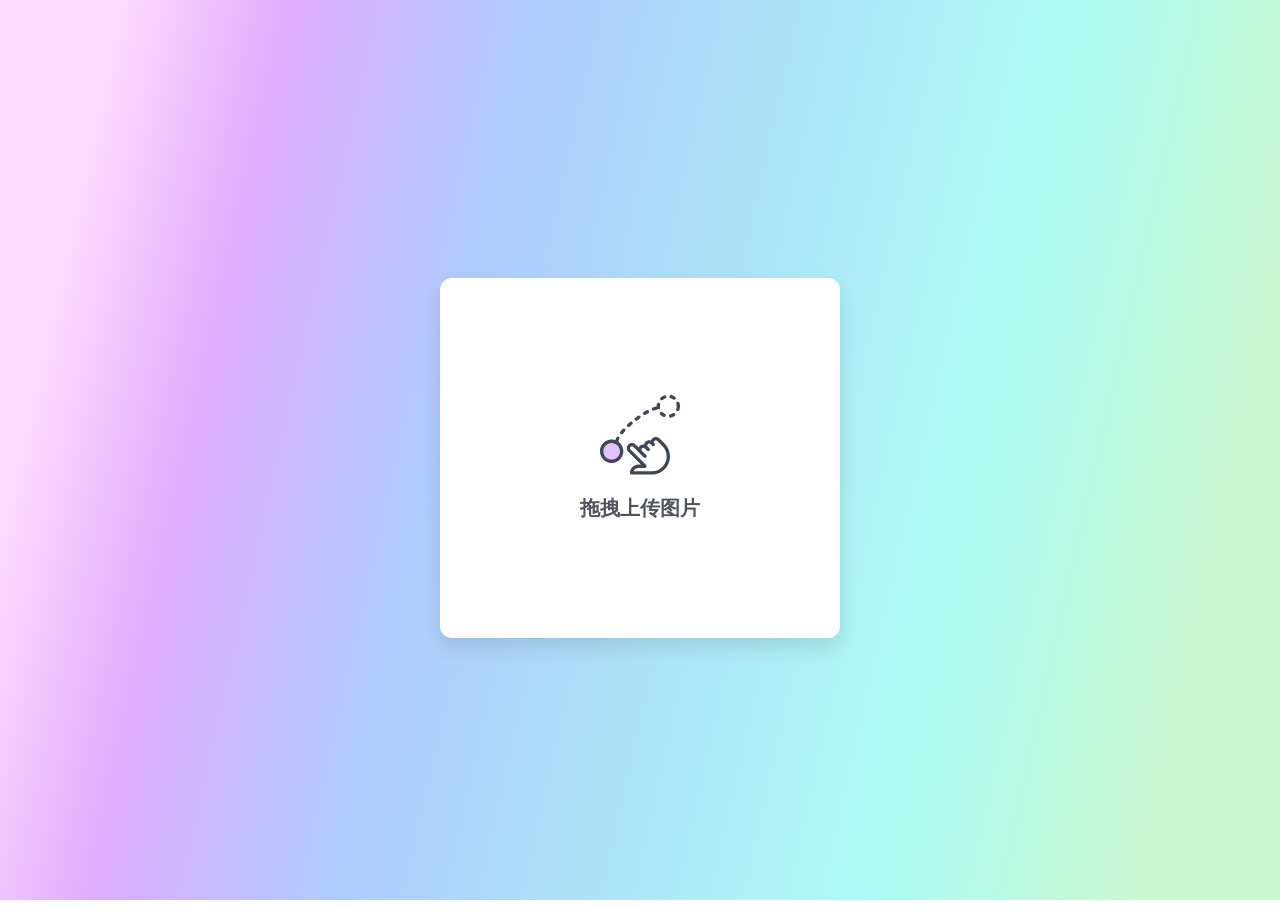
<file: img/index.html>
<!-- /**
 * 阿里图床上传
 * @author: 阿珏 QQ群(712473912)
 * @link: http://www.52ecy.cn
 * @version: 1.1
 */ -->
 <!DOCTYPE html>
<html lang="en" >
<head>
<meta charset="UTF-8">
<title>新浪图床上传 - 阿珏酱</title>
<link rel="stylesheet" href="css/style.css">
</head>
<body>
<input id="_ef" type="file" style="visibility:hidden;height: 0px;">
<div class="droppable">
  <div class="list"></div>
  <div class="info">
    <div class="info-drag info-item">
      <svg class="info-svg" fill="#3f4754" xmlns="http://www.w3.org/2000/svg" viewBox="0 0 512 512">
        <path class="filled-ball" d="M149.332031 360.078125c0 41.238281-33.429687 74.667969-74.664062 74.667969C33.429688 434.746094 0 401.316406 0 360.078125c0-41.234375 33.429688-74.664063 74.667969-74.664063 41.234375 0 74.664062 33.429688 74.664062 74.664063zm0 0" fill="#e0c3fc"/>
        <path class="ball" d="M220.332031 304.078125c0 41.238281-33.429687 74.667969-74.664062 74.667969C104.429688 378.746094 71 345.316406 71 304.078125c0-41.234375 33.429688-74.664063 74.667969-74.664063 41.234375 0 74.664062 33.429688 74.664062 74.664063zm0 0" fill="#8ec5fc" opacity="0" />
        <path class="hand" d="M331.734375 509.414062H202.667969c-5.890625 0-10.667969-4.78125-10.667969-10.667968 0-29.417969 23.9375-53.332032 53.332031-53.332032H262.25l-81.558594-81.558593c-12.96875-12.96875-12.96875-34.113281 0-47.082031 12.992188-12.949219 34.113282-12.949219 47.085938 0l19.132812 19.113281c1.625-3.625 3.90625-7.039063 6.890625-10.027344 7.40625-7.402344 18.050781-10.835937 28.203125-9.429687 1.21875-6.3125 4.246094-12.351563 9.132813-17.234376 9.320312-9.34375 22.824219-11.96875 34.496093-7.894531 1.554688-4.90625 4.289063-9.535156 8.167969-13.441406 12.972657-12.96875 34.113281-12.96875 47.085938 0l33.066406 33.089844C435.902344 332.902344 448 362.105469 448 393.167969c0 64.105469-52.160156 116.246093-116.265625 116.246093zm-116.585937-21.335937h116.585937c52.351563 0 94.933594-42.578125 94.933594-94.910156 0-25.367188-9.878907-49.214844-27.796875-67.113281l-33.070313-33.089844c-4.671875-4.671875-12.242187-4.671875-16.914062 0s-4.671875 12.246094 0 16.917968C350.953125 311.953125 352 314.683594 352 317.414062c0 2.730469-1.046875 5.460938-3.113281 7.550782-4.160157 4.160156-10.925781 4.160156-15.085938 0l-10.664062-10.667969c-4.671875-4.671875-12.246094-4.671875-16.917969 0-2.261719 2.242187-3.5 5.269531-3.5 8.449219 0 3.179687 1.238281 6.207031 3.5 8.449218l10.667969 10.664063C318.953125 343.953125 320 346.683594 320 349.414062c0 2.730469-1.046875 5.460938-3.113281 7.550782-4.160157 4.160156-10.925781 4.160156-15.085938 0l-16-16c-4.519531-4.5-12.394531-4.5-16.914062 0-2.261719 2.238281-3.5 5.269531-3.5 8.449218 0 3.175782 1.238281 6.164063 3.476562 8.445313l26.6875 26.691406c2.070313 2.066407 3.117188 4.796875 3.117188 7.527344s-1.046875 5.460937-3.117188 7.554687c-4.160156 4.160157-10.921875 4.160157-15.082031 0l-67.777344-67.777343c-4.671875-4.671875-12.242187-4.671875-16.914062 0-2.261719 2.238281-3.5 5.269531-3.5 8.449219 0 3.175781 1.238281 6.207031 3.5 8.445312l99.773437 99.777344c3.050781 3.050781 3.96875 7.636718 2.304688 11.625-1.640625 3.992187-5.546875 6.59375-9.855469 6.59375h-42.667969c-13.90625 0-25.769531 8.917968-30.183593 21.332031zm0 0"/>
        <path d="M74.667969 434.746094C33.492188 434.746094 0 401.253906 0 360.078125c0-41.171875 33.492188-74.664063 74.667969-74.664063 41.171875 0 74.664062 33.492188 74.664062 74.664063 0 41.175781-33.492187 74.667969-74.664062 74.667969zm0-128c-29.398438 0-53.335938 23.914062-53.335938 53.332031 0 29.421875 23.9375 53.335937 53.335938 53.335937C104.0625 413.414062 128 389.5 128 360.078125c0-29.417969-23.9375-53.332031-53.332031-53.332031zm0 0"/>
        <path d="M452.414062 144.976562c-4.796874 0-9.171874-3.265624-10.34375-8.148437-1.386718-5.742187 2.132813-11.5 7.851563-12.886719 5.78125-1.410156 11.261719-3.753906 16.253906-6.976562 4.949219-3.15625 11.5625-1.75 14.742188 3.199218 3.179687 4.949219 1.769531 11.5625-3.199219 14.742188-7 4.5-14.65625 7.785156-22.765625 9.769531-.851563.191407-1.707031.300781-2.539063.300781zm-41.703124-4.011718c-1.472657 0-2.988282-.320313-4.4375-.960938-7.554688-3.453125-14.464844-8.128906-20.503907-13.910156-4.265625-4.050781-4.414062-10.8125-.339843-15.082031 4.074218-4.265625 10.835937-4.4375 15.082031-.339844 4.308593 4.117187 9.238281 7.464844 14.65625 9.917969 5.355469 2.457031 7.703125 8.769531 5.269531 14.144531-1.792969 3.925781-5.675781 6.230469-9.726562 6.230469zm87.125-37.289063c-1.152344 0-2.328126-.195312-3.5-.578125-5.566407-1.917968-8.511719-8-6.59375-13.566406 1.941406-5.589844 2.925781-11.457031 2.925781-17.453125 0-5.117187-.707031-10.175781-2.132813-15.015625-1.664062-5.65625 1.578125-11.5625 7.230469-13.25 5.71875-1.640625 11.582031 1.601562 13.246094 7.234375C510.996094 57.871094 512 64.953125 512 72.101562c0 8.363282-1.367188 16.574219-4.074219 24.40625-1.535156 4.414063-5.675781 7.167969-10.089843 7.167969zM373.953125 91.835938c-5.226563 0-9.773437-3.839844-10.5625-9.152344-.488281-3.480469-.722656-7.019532-.722656-10.625 0-4.820313.445312-9.535156 1.34375-14.121094 1.109375-5.761719 6.65625-9.515625 12.5-8.449219 5.78125 1.109375 9.558593 6.699219 8.449219 12.5C384.339844 65.253906 384 68.625 384 72.078125c0 2.605469.171875 5.121094.535156 7.574219.832032 5.824218-3.203125 11.242187-9.046875 12.074218-.511719.085938-1.023437.109376-1.535156.109376zm21.480469-57.453126c-2.984375 0-5.949219-1.257812-8.0625-3.691406-3.863282-4.4375-3.371094-11.175781 1.066406-15.039062 6.292969-5.460938 13.417969-9.792969 21.121094-12.882813 5.4375-2.21875 11.6875.445313 13.867187 5.90625 2.195313 5.460938-.449219 11.691407-5.910156 13.867188-5.527344 2.21875-10.605469 5.332031-15.125 9.238281-1.984375 1.75-4.480469 2.601562-6.957031 2.601562zm79.019531-3.773437c-2.15625 0-4.308594-.640625-6.1875-1.984375-4.839844-3.457031-10.195313-6.058594-15.890625-7.722656-5.65625-1.664063-8.898438-7.574219-7.234375-13.25 1.664063-5.652344 7.550781-8.851563 13.25-7.230469 8 2.347656 15.507813 5.992187 22.292969 10.859375 4.800781 3.433594 5.910156 10.089844 2.472656 14.867188-2.109375 2.902343-5.375 4.460937-8.703125 4.460937zm0 0"/>
        <path d="M106.667969 306.746094c-.832031 0-1.664063-.105469-2.519531-.296875-5.738282-1.367188-9.257813-7.148438-7.871094-12.886719 1.664062-6.914062 4.585937-14.398438 8.703125-22.230469 2.730469-5.203125 9.21875-7.273437 14.402343-4.5 5.226563 2.730469 7.230469 9.171875 4.5 14.398438-3.285156 6.292969-5.609374 12.117187-6.847656 17.324219-1.171875 4.90625-5.546875 8.191406-10.367187 8.191406zM138.515625 251.75c-2.367187 0-4.777344-.789062-6.738281-2.410156-4.566406-3.734375-5.226563-10.453125-1.496094-15.019532 4.480469-5.460937 9.324219-11.007812 14.464844-16.578124 4.011718-4.328126 10.730468-4.585938 15.082031-.597657 4.332031 4.011719 4.585937 10.753907.597656 15.085938-4.863281 5.246093-9.40625 10.453125-13.632812 15.613281-2.132813 2.582031-5.183594 3.90625-8.277344 3.90625zm44.355469-46.1875c-2.882813 0-5.761719-1.152344-7.851563-3.457031-3.988281-4.328125-3.691406-11.09375.640625-15.082031 5.289063-4.863282 10.707032-9.683594 16.253906-14.421876 4.460938-3.796874 11.179688-3.304687 15.039063 1.175782 3.839844 4.457031 3.308594 11.199218-1.171875 15.039062-5.332031 4.585938-10.601562 9.238282-15.679688 13.929688-2.070312 1.878906-4.652343 2.816406-7.230468 2.816406zm49.300781-40.980469c-3.222656 0-6.421875-1.453125-8.511719-4.246093-3.5625-4.695313-2.625-11.390626 2.089844-14.933594 5.800781-4.394532 11.648438-8.660156 17.515625-12.820313 4.796875-3.394531 11.453125-2.261719 14.867187 2.558594 3.414063 4.800781 2.261719 11.457031-2.558593 14.871094-5.675781 4.007812-11.351563 8.148437-16.980469 12.414062-1.921875 1.472657-4.183594 2.15625-6.421875 2.15625zm52.949219-36.054687c-3.605469 0-7.125-1.835938-9.132813-5.140625-3.050781-5.035157-1.429687-11.585938 3.605469-14.65625 6.421875-3.902344 12.757812-7.550781 18.964844-10.902344 5.183594-2.792969 11.671875-.894531 14.464844 4.289063 2.816406 5.183593.898437 11.648437-4.289063 14.464843-5.90625 3.199219-11.945313 6.675781-18.089844 10.386719-1.75 1.046875-3.648437 1.558594-5.523437 1.558594zm57.300781-28.5c-4.375 0-8.46875-2.710938-10.046875-7.0625-1.984375-5.546875.894531-11.648438 6.441406-13.652344 8.148438-2.921875 15.679688-4.972656 22.378906-6.125 5.757813-.980469 11.304688 2.925781 12.308594 8.75.980469 5.800781-2.921875 11.304688-8.746094 12.308594-5.460937.917968-11.777343 2.664062-18.730468 5.160156-1.195313.40625-2.410156.621094-3.605469.621094zm0 0"/>
      </svg>
      <div class="info-text">拖拽上传图片</div>
    </div>
  </div>
</div>

<script src='js/gsap.min.js'></script>
<script src="js/script.js"></script>

</body>
</html>
</file>
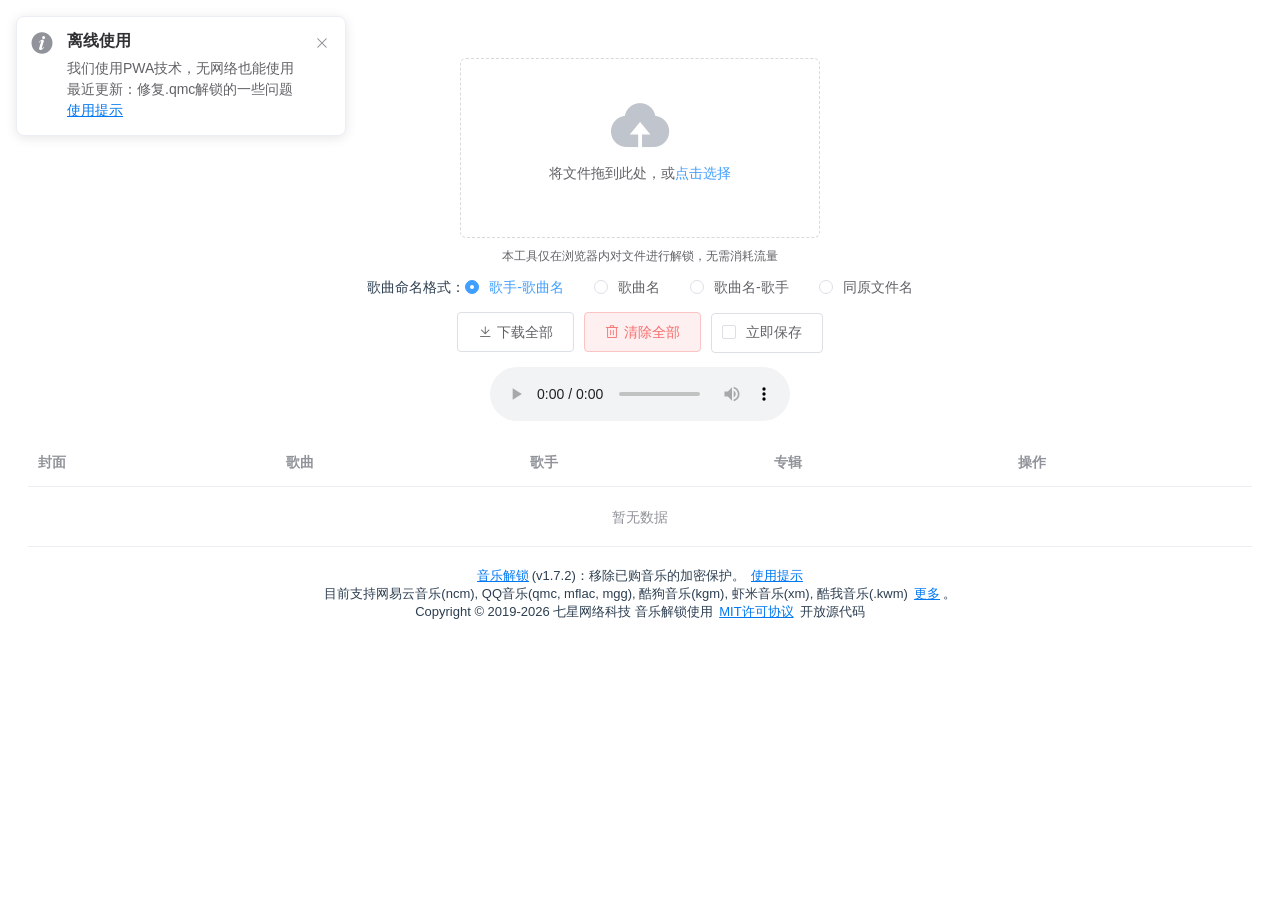
<file: music/index.html>
<!DOCTYPE html><html lang="zh-CN"><head><meta charset="utf-8"><meta content="webkit" name="renderer"><meta content="IE=edge,chrome=1" http-equiv="X-UA-Compatible"><meta content="width=device-width,initial-scale=1" name="viewport"><script>var _paq=window._paq||[];_paq.push(["setRequestMethod","POST"],["trackPageView"],["enableLinkTracking"],["setSiteId","2"],["setTrackerUrl","https://stats.ixarea.com/ixarea-stats/report"]);</script><script async src="https://stats.ixarea.com/ixarea-stats.js"></script><title>音乐解锁 - By IXarea</title><meta content="音乐,解锁,ncm,qmc,mgg,mflac,qq音乐,网易云音乐,加密" name="keywords"><meta content="音乐解锁 - 在任何设备上解锁已购的加密音乐！" name="description"><style>#loader{position:absolute;left:50%;top:50%;z-index:1010;margin:-75px 0 0 -75px;border:16px solid #f3f3f3;border-radius:50%;border-top:16px solid #1db1ff;width:120px;height:120px;animation:spin 2s linear infinite}@keyframes spin{0%{transform:rotate(0)}100%{transform:rotate(360deg)}}#loader-mask{text-align:center;position:absolute;width:100%;height:100%;bottom:0;left:0;right:0;top:0;z-index:1009;background-color:rgba(242,246,252,.88)}@media (prefers-color-scheme:dark){#loader-mask{color:#fff;background-color:rgba(0,0,0,.85)}#loader-mask a{color:#ddd}#loader-mask a:hover{color:#1db1ff}}#loader-source{font-size:1.5rem}#loader-tips-timeout{font-size:1.2rem}</style><link href="css/app.893c7cfa.css" rel="preload" as="style"><link href="css/chunk-vendors.8cf7dd44.css" rel="preload" as="style"><link href="js/app.0329a78a.js" rel="preload" as="script"><link href="js/chunk-vendors.e0e5c135.js" rel="preload" as="script"><link href="css/chunk-vendors.8cf7dd44.css" rel="stylesheet"><link href="css/app.893c7cfa.css" rel="stylesheet"><link rel="icon" type="image/png" sizes="32x32" href="img/icons/favicon-32x32.png"><link rel="icon" type="image/png" sizes="16x16" href="img/icons/favicon-16x16.png"><link rel="manifest" href="manifest.json"><meta name="theme-color" content="#4DBA87"><meta name="apple-mobile-web-app-capable" content="no"><meta name="apple-mobile-web-app-status-bar-style" content="default"><meta name="apple-mobile-web-app-title" content="unlock-music"><link rel="apple-touch-icon" href="img/icons/apple-touch-icon-152x152.png"><link rel="mask-icon" href="img/icons/safari-pinned-tab.svg" color="#4DBA87"><meta name="msapplication-TileImage" content="img/icons/msapplication-icon-144x144.png"><meta name="msapplication-TileColor" content="#000000"></head><body><div id="loader-mask"><div id="loader"></div><noscript><h3 id="loader-js">请启用JavaScript</h3><img alt="" src="https://stats.ixarea.com/ixarea-stats/report?rec=1&action_name=音乐解锁-NoJS&idsite=2" style="border:0"></noscript><h3 id="loader-source">请勿直接运行源代码！</h3><div hidden id="loader-tips-outdated"><h2>您可能在使用不受支持的<span style="color:#f00;">过时</span>浏览器，这可能导致此应用无法正常工作。</h2><h3>如果您使用双核浏览器，您可以尝试切换到 <span style="color:#f00;">“极速模式”</span> 解决此问题。</h3><h3>或者，您可以尝试更换下方的几个浏览器之一。</h3></div><h3 hidden id="loader-tips-timeout">音乐解锁采用了一些新特性！建议使用 <a href="https://www.microsoft.com/zh-cn/edge" target="_blank">Microsoft Edge Chromium</a> <a href="https://www.google.cn/chrome/" target="_blank">Google Chrome</a> <a href="https://www.firefox.com.cn/" target="_blank">Mozilla Firefox</a> | <a href="https://github.com/ix64/unlock-music/wiki/使用提示" target="_blank">使用提示</a></h3></div><div id="app"></div><script>(function () {
        setTimeout(function () {
            var ele = document.getElementById("loader-tips-timeout");
            if (ele != null) {
                ele.hidden = false;
            }
        }, 2000);

        var ua = navigator && navigator.userAgent;
        var detected = (function () {
            var m;
            if (!ua) return true;
            if (/MSIE |Trident\//.exec(ua)) return true; // no IE
            m = /Edge\/([\d.]+)/.exec(ua); // Edge >= 17
            if (m && Number(m[1]) < 17) return true;
            m = /Chrome\/([\d.]+)/.exec(ua); // Chrome >= 58
            if (m && Number(m[1]) < 58) return true;
            m = /Firefox\/([\d.]+)/.exec(ua); // Firefox >= 45
            return m && Number(m[1]) < 45;
        })();
        if (detected) {
            document.getElementById('loader-tips-outdated').hidden = false;
            document.getElementById("loader-tips-timeout").hidden = false;
        }
    })();</script><script src="js/chunk-vendors.e0e5c135.js"></script><script src="js/app.0329a78a.js"></script></body></html>
</file>
<file: img/css/style.css>
@import url("https://fonts.googleapis.com/css?family=Nunito:400,600,700&display=swap");*{box-sizing:border-box;-webkit-user-select:none;-moz-user-select:none;-ms-user-select:none;user-select:none;}body{background-image:linear-gradient(102.7deg,#fddaff 8.2%,#dfadfc 19.6%,#adcdfc 36.8%,#adfcf4 73.2%,#caf8d0 90.9%);background-attachment:fixed;background-repeat:no-repeat;background-size:cover;font-family:'Nunito',sans-serif;color:#4f555f;display:flex;flex-direction:column;padding:20px;height:100vh;overflow:hidden;}.droppable{max-width:400px;width:100%;height:360px;background-color:#fff;margin:auto;display:flex;flex-wrap:wrap;position:relative;border-radius:12px;align-content:flex-start;overflow:hidden;box-shadow:0 10px 20px rgba(0,0,0,0.1);transition:.3s;}.droppable.is-dragging .list > *{pointer-events:none;}.list{overflow:auto;width:100%;height:100%;padding:10px 0;scroll-behavior:smooth;}.droppable.is-over{box-shadow:0px 10px 26px rgba(30,24,37,0.33),0 0 0px 15px rgba(53,40,66,0.07);}.item{padding:10px 20px;width:100%;display:flex;flex-wrap:wrap;align-items:center;overflow:hidden;}.item > *{opacity:0;}.item-img{width:60px;height:48px;border-radius:4px;overflow:hidden;}.loaded-image{position:absolute;top:0;-webkit-transform-origin:center;transform-origin:center;left:0;opacity:0;width:60px;height:48px;border-radius:4px;overflow:hidden;background-image:linear-gradient(120deg,#e0c3fc 0%,#8ec5fc 100%);}.loaded-image > img{opacity:0;-webkit-filter:blur(10px);filter:blur(10px);}.loaded-image > span{position:absolute;left:50%;opacity:0;width:32px;height:32px;-webkit-transform:translate(-50%,-50%);transform:translate(-50%,-50%);-webkit-transform-origin:center;transform-origin:center;top:50%;}.loaded-image svg{width:32px;height:32px;}img{-o-object-fit:cover;object-fit:cover;-o-object-position:center;object-position:center;width:100%;height:100%;}img:before{position:absolute;content:"";height:100%;width:100%;background-image:linear-gradient(120deg,#e0c3fc 0%,#8ec5fc 100%);}.item-details{flex:1;padding-left:16px;overflow:hidden;padding-right:32px;}.item-name{font-size:15px;margin-bottom:4px;white-space:nowrap;text-overflow:ellipsis;overflow:hidden;font-weight:600;}.item-size{font-size:11px;letter-spacing:1px;color:#9699b3;}.item-delete{border:0;background-color:transparent;width:18px;height:18px;padding:0;margin-right:6px;color:transparent;white-space:nowrap;outline:0;cursor:pointer;position:relative;}.item-delete:before{content:"";position:absolute;left:0;transition:.3s;top:0;z-index:1;width:100%;height:100%;background-size:cover;background-image:url("data:image/svg+xml;charset=UTF-8,%3csvg fill='%23bac1cb' xmlns='http://www.w3.org/2000/svg' viewBox='0 0 438.5 438.5'%3e%3cpath d='M417.7 75.7A8.9 8.9 0 00411 73H323l-20-47.7c-2.8-7-8-13-15.4-18S272.5 0 264.9 0h-91.3C166 0 158.5 2.5 151 7.4c-7.4 5-12.5 11-15.4 18l-20 47.7H27.4a9 9 0 00-6.6 2.6 9 9 0 00-2.5 6.5v18.3c0 2.7.8 4.8 2.5 6.6a8.9 8.9 0 006.6 2.5h27.4v271.8c0 15.8 4.5 29.3 13.4 40.4a40.2 40.2 0 0032.3 16.7H338c12.6 0 23.4-5.7 32.3-17.2a64.8 64.8 0 0013.4-41V109.6h27.4c2.7 0 4.9-.8 6.6-2.5a8.9 8.9 0 002.6-6.6V82.2a9 9 0 00-2.6-6.5zm-248.4-36a8 8 0 014.9-3.2h90.5a8 8 0 014.8 3.2L283.2 73H155.3l14-33.4zm177.9 340.6a32.4 32.4 0 01-6.2 19.3c-1.4 1.6-2.4 2.4-3 2.4H100.5c-.6 0-1.6-.8-3-2.4a32.5 32.5 0 01-6.1-19.3V109.6h255.8v270.7z'/%3e%3cpath d='M137 347.2h18.3c2.7 0 4.9-.9 6.6-2.6a9 9 0 002.5-6.6V173.6a9 9 0 00-2.5-6.6 8.9 8.9 0 00-6.6-2.6H137c-2.6 0-4.8.9-6.5 2.6a8.9 8.9 0 00-2.6 6.6V338c0 2.7.9 4.9 2.6 6.6a8.9 8.9 0 006.5 2.6zM210.1 347.2h18.3a8.9 8.9 0 009.1-9.1V173.5c0-2.7-.8-4.9-2.5-6.6a8.9 8.9 0 00-6.6-2.6h-18.3a8.9 8.9 0 00-9.1 9.1V338a8.9 8.9 0 009.1 9.1zM283.2 347.2h18.3c2.7 0 4.8-.9 6.6-2.6a8.9 8.9 0 002.5-6.6V173.6c0-2.7-.8-4.9-2.5-6.6a8.9 8.9 0 00-6.6-2.6h-18.3a9 9 0 00-6.6 2.6 8.9 8.9 0 00-2.5 6.6V338a9 9 0 002.5 6.6 9 9 0 006.6 2.6z'/%3e%3c/svg%3e");}.item-delete:after{content:"";position:absolute;opacity:0;left:50%;top:50%;width:100%;height:100%;-webkit-transform:translate(-50%,-50%) scale(0);transform:translate(-50%,-50%) scale(0);background-color:#f3dbff;border-radius:50%;transition:.3s;}.item-delete:hover:after{-webkit-transform:translate(-50%,-50%) scale(2.2);transform:translate(-50%,-50%) scale(2.2);opacity:1;}.item-delete:hover:before{background-image:url("data:image/svg+xml;charset=UTF-8,%3csvg fill='%234f555f' xmlns='http://www.w3.org/2000/svg' viewBox='0 0 438.5 438.5'%3e%3cpath d='M417.7 75.7A8.9 8.9 0 00411 73H323l-20-47.7c-2.8-7-8-13-15.4-18S272.5 0 264.9 0h-91.3C166 0 158.5 2.5 151 7.4c-7.4 5-12.5 11-15.4 18l-20 47.7H27.4a9 9 0 00-6.6 2.6 9 9 0 00-2.5 6.5v18.3c0 2.7.8 4.8 2.5 6.6a8.9 8.9 0 006.6 2.5h27.4v271.8c0 15.8 4.5 29.3 13.4 40.4a40.2 40.2 0 0032.3 16.7H338c12.6 0 23.4-5.7 32.3-17.2a64.8 64.8 0 0013.4-41V109.6h27.4c2.7 0 4.9-.8 6.6-2.5a8.9 8.9 0 002.6-6.6V82.2a9 9 0 00-2.6-6.5zm-248.4-36a8 8 0 014.9-3.2h90.5a8 8 0 014.8 3.2L283.2 73H155.3l14-33.4zm177.9 340.6a32.4 32.4 0 01-6.2 19.3c-1.4 1.6-2.4 2.4-3 2.4H100.5c-.6 0-1.6-.8-3-2.4a32.5 32.5 0 01-6.1-19.3V109.6h255.8v270.7z'/%3e%3cpath d='M137 347.2h18.3c2.7 0 4.9-.9 6.6-2.6a9 9 0 002.5-6.6V173.6a9 9 0 00-2.5-6.6 8.9 8.9 0 00-6.6-2.6H137c-2.6 0-4.8.9-6.5 2.6a8.9 8.9 0 00-2.6 6.6V338c0 2.7.9 4.9 2.6 6.6a8.9 8.9 0 006.5 2.6zM210.1 347.2h18.3a8.9 8.9 0 009.1-9.1V173.5c0-2.7-.8-4.9-2.5-6.6a8.9 8.9 0 00-6.6-2.6h-18.3a8.9 8.9 0 00-9.1 9.1V338a8.9 8.9 0 009.1 9.1zM283.2 347.2h18.3c2.7 0 4.8-.9 6.6-2.6a8.9 8.9 0 002.5-6.6V173.6c0-2.7-.8-4.9-2.5-6.6a8.9 8.9 0 00-6.6-2.6h-18.3a9 9 0 00-6.6 2.6 8.9 8.9 0 00-2.5 6.6V338a9 9 0 002.5 6.6 9 9 0 006.6 2.6z'/%3e%3c/svg%3e");}.item-url:before{background-image:url("url.png");background-size:100%;margin-left:10px;}.item-url:hover:before{background-image:url("url.png");}.item-url:after{margin-left:10px;}.droppable.is-over .item{opacity:0.5;transition:.3s;}.info{position:absolute;left:0;top:0;width:100%;height:100%;pointer-events:none;opacity:0;transition:.4s;}.list:empty + .info{opacity:1;}.info-item{position:absolute;left:0;top:0;height:100%;width:100%;display:flex;align-items:center;justify-content:center;flex-direction:column;padding:20px;}.info-svg{width:80px;margin-bottom:20px;}.info-text{font-size:20px;font-weight:600;}
</file>
<file: music/css/app.893c7cfa.css>
.el-upload-dragger[data-v-a829b4f6]{width:80vw!important}.mt-1{margin-top:5px!important}.mb-1{margin-bottom:5px!important}.ml-1{margin-left:5px!important}.mr-1{margin-right:5px!important}.m-1{margin:5px!important}.pt-1{padding-top:5px!important}.pb-1{padding-bottom:5px!important}.pl-1{padding-left:5px!important}.pr-1{padding-right:5px!important}.p-1{padding:5px!important}.mt-2{margin-top:10px!important}.mb-2{margin-bottom:10px!important}.ml-2{margin-left:10px!important}.mr-2{margin-right:10px!important}.m-2{margin:10px!important}.pt-2{padding-top:10px!important}.pb-2{padding-bottom:10px!important}.pl-2{padding-left:10px!important}.pr-2{padding-right:10px!important}.p-2{padding:10px!important}.mt-3{margin-top:15px!important}.mb-3{margin-bottom:15px!important}.ml-3{margin-left:15px!important}.mr-3{margin-right:15px!important}.m-3{margin:15px!important}.pt-3{padding-top:15px!important}.pb-3{padding-bottom:15px!important}.pl-3{padding-left:15px!important}.pr-3{padding-right:15px!important}.p-3{padding:15px!important}.mt-4{margin-top:20px!important}.mb-4{margin-bottom:20px!important}.ml-4{margin-left:20px!important}.mr-4{margin-right:20px!important}.m-4{margin:20px!important}.pt-4{padding-top:20px!important}.pb-4{padding-bottom:20px!important}.pl-4{padding-left:20px!important}.pr-4{padding-right:20px!important}.p-4{padding:20px!important}.mt-5{margin-top:25px!important}.mb-5{margin-bottom:25px!important}.ml-5{margin-left:25px!important}.mr-5{margin-right:25px!important}.m-5{margin:25px!important}.pt-5{padding-top:25px!important}.pb-5{padding-bottom:25px!important}.pl-5{padding-left:25px!important}.pr-5{padding-right:25px!important}.p-5{padding:25px!important}.mt-6{margin-top:30px!important}.mb-6{margin-bottom:30px!important}.ml-6{margin-left:30px!important}.mr-6{margin-right:30px!important}.m-6{margin:30px!important}.pt-6{padding-top:30px!important}.pb-6{padding-bottom:30px!important}.pl-6{padding-left:30px!important}.pr-6{padding-right:30px!important}.p-6{padding:30px!important}.mt-7{margin-top:35px!important}.mb-7{margin-bottom:35px!important}.ml-7{margin-left:35px!important}.mr-7{margin-right:35px!important}.m-7{margin:35px!important}.pt-7{padding-top:35px!important}.pb-7{padding-bottom:35px!important}.pl-7{padding-left:35px!important}.pr-7{padding-right:35px!important}.p-7{padding:35px!important}body{font-family:Helvetica Neue,Helvetica,PingFang SC,Hiragino Sans GB,Microsoft YaHei,微软雅黑,Arial,sans-serif;font-size:14px;-webkit-font-smoothing:antialiased;-moz-osx-font-smoothing:grayscale}#app{text-align:center;color:#2c3e50;padding-top:30px}#app-footer a{padding-left:.2em;padding-right:.2em}#app-footer{text-align:center;font-size:small}#app-control{padding-top:1em;padding-bottom:1em}audio{margin-bottom:15px}a{color:#0077f3}a:hover{color:#409eff}@media (prefers-color-scheme:dark){#app{color:#999}body{background-color:#1a1a1a}.el-radio__label{color:#e6e6e6}.el-radio__input{color:#999}.el-radio__input .el-radio__inner{border-color:#404040;background-color:#333}.el-radio.is-checked .el-radio__inner{background-color:#409eff}.el-radio.is-checked .el-radio__label{font-weight:700}.el-checkbox.is-bordered{border-color:#404040}.el-checkbox.is-bordered .el-checkbox__inner{background-color:#333;border-color:#404040}.el-checkbox.is-bordered:hover{border-color:#8c8c8c}.el-checkbox.is-bordered:hover .el-checkbox__inner{background-color:#4d4d4d;border-color:#8c8c8c}.el-checkbox.is-bordered:hover .el-checkbox__label{color:#999}.el-checkbox.is-bordered.is-checked{background-color:#409eff}.el-checkbox.is-bordered.is-checked .el-checkbox__inner{border-color:#4d4d4d}.el-checkbox.is-bordered.is-checked .el-checkbox__label{color:#fff;font-weight:700}.el-button{background-color:#333;border-color:#404040;color:#e6e6e6}.el-button:active{-webkit-transform:translateY(2px);transform:translateY(2px)}.el-button--default.is-plain{background-color:#333}.el-button--default.is-plain:hover{background-color:#409eff;border-color:#409eff;color:#fff}.el-button--danger.is-plain{border-color:#404040;background-color:#333}.el-button--danger.is-plain:hover{background-color:#f56c6c;border-color:#f56c6c}.el-upload__tip{color:#999}.el-upload-dragger{background-color:#212121;border-color:#404040}.el-upload-dragger .el-upload__text{color:#999}.el-upload-dragger:hover{background:#2e2e2e;border-color:#8c8c8c}.el-table{background-color:#212121}.el-table:before{content:none}.el-table__header th{border-bottom-color:#404040!important}.el-table th{background-color:#2e2e2e;color:#999}.el-table td{border-bottom-color:#404040!important}.el-table tr{background-color:#212121;color:#e6e6e6}.el-table tr:hover td{background-color:#2e2e2e!important}a{text-decoration:none;color:#5dad36}a:hover{color:#85ce61}.el-notification{background-color:#4d4d4d;border-color:#404040}.el-notification__title{color:#fff}.el-notification__content{color:#999}}
</file>
<file: music/css/chunk-vendors.8cf7dd44.css>
.el-notification{display:-webkit-box;display:-ms-flexbox;display:flex;width:330px;padding:14px 26px 14px 13px;border-radius:8px;-webkit-box-sizing:border-box;box-sizing:border-box;border:1px solid #ebeef5;position:fixed;background-color:#fff;-webkit-box-shadow:0 2px 12px 0 rgba(0,0,0,.1);box-shadow:0 2px 12px 0 rgba(0,0,0,.1);-webkit-transition:opacity .3s,left .3s,right .3s,top .4s,bottom .3s,-webkit-transform .3s;transition:opacity .3s,left .3s,right .3s,top .4s,bottom .3s,-webkit-transform .3s;transition:opacity .3s,transform .3s,left .3s,right .3s,top .4s,bottom .3s;transition:opacity .3s,transform .3s,left .3s,right .3s,top .4s,bottom .3s,-webkit-transform .3s;overflow:hidden}.el-notification.right{right:16px}.el-notification.left{left:16px}.el-notification__group{margin-left:13px;margin-right:8px}.el-notification__title{font-weight:700;font-size:16px;color:#303133;margin:0}.el-notification__content{font-size:14px;line-height:21px;margin:6px 0 0;color:#606266;text-align:justify}.el-notification__content p{margin:0}.el-notification__icon{height:24px;width:24px;font-size:24px}.el-notification__closeBtn{position:absolute;top:18px;right:15px;cursor:pointer;color:#909399;font-size:16px}.el-notification__closeBtn:hover{color:#606266}.el-notification .el-icon-success{color:#67c23a}.el-notification .el-icon-error{color:#f56c6c}.el-notification .el-icon-info{color:#909399}.el-notification .el-icon-warning{color:#e6a23c}.el-notification-fade-enter.right{right:0;-webkit-transform:translateX(100%);transform:translateX(100%)}.el-notification-fade-enter.left{left:0;-webkit-transform:translateX(-100%);transform:translateX(-100%)}.el-fade-in-enter,.el-fade-in-leave-active,.el-fade-in-linear-enter,.el-fade-in-linear-leave,.el-fade-in-linear-leave-active,.el-notification-fade-leave-active,.fade-in-linear-enter,.fade-in-linear-leave,.fade-in-linear-leave-active{opacity:0}.el-fade-in-linear-enter-active,.el-fade-in-linear-leave-active,.fade-in-linear-enter-active,.fade-in-linear-leave-active{-webkit-transition:opacity .2s linear;transition:opacity .2s linear}.el-fade-in-enter-active,.el-fade-in-leave-active,.el-zoom-in-center-enter-active,.el-zoom-in-center-leave-active{-webkit-transition:all .3s cubic-bezier(.55,0,.1,1);transition:all .3s cubic-bezier(.55,0,.1,1)}.el-zoom-in-center-enter,.el-zoom-in-center-leave-active{opacity:0;-webkit-transform:scaleX(0);transform:scaleX(0)}.el-zoom-in-top-enter-active,.el-zoom-in-top-leave-active{opacity:1;-webkit-transform:scaleY(1);transform:scaleY(1);-webkit-transition:opacity .3s cubic-bezier(.23,1,.32,1),-webkit-transform .3s cubic-bezier(.23,1,.32,1);transition:opacity .3s cubic-bezier(.23,1,.32,1),-webkit-transform .3s cubic-bezier(.23,1,.32,1);transition:transform .3s cubic-bezier(.23,1,.32,1),opacity .3s cubic-bezier(.23,1,.32,1);transition:transform .3s cubic-bezier(.23,1,.32,1),opacity .3s cubic-bezier(.23,1,.32,1),-webkit-transform .3s cubic-bezier(.23,1,.32,1);-webkit-transform-origin:center top;transform-origin:center top}.el-zoom-in-top-enter,.el-zoom-in-top-leave-active{opacity:0;-webkit-transform:scaleY(0);transform:scaleY(0)}.el-zoom-in-bottom-enter-active,.el-zoom-in-bottom-leave-active{opacity:1;-webkit-transform:scaleY(1);transform:scaleY(1);-webkit-transition:opacity .3s cubic-bezier(.23,1,.32,1),-webkit-transform .3s cubic-bezier(.23,1,.32,1);transition:opacity .3s cubic-bezier(.23,1,.32,1),-webkit-transform .3s cubic-bezier(.23,1,.32,1);transition:transform .3s cubic-bezier(.23,1,.32,1),opacity .3s cubic-bezier(.23,1,.32,1);transition:transform .3s cubic-bezier(.23,1,.32,1),opacity .3s cubic-bezier(.23,1,.32,1),-webkit-transform .3s cubic-bezier(.23,1,.32,1);-webkit-transform-origin:center bottom;transform-origin:center bottom}.el-zoom-in-bottom-enter,.el-zoom-in-bottom-leave-active{opacity:0;-webkit-transform:scaleY(0);transform:scaleY(0)}.el-zoom-in-left-enter-active,.el-zoom-in-left-leave-active{opacity:1;-webkit-transform:scale(1);transform:scale(1);-webkit-transition:opacity .3s cubic-bezier(.23,1,.32,1),-webkit-transform .3s cubic-bezier(.23,1,.32,1);transition:opacity .3s cubic-bezier(.23,1,.32,1),-webkit-transform .3s cubic-bezier(.23,1,.32,1);transition:transform .3s cubic-bezier(.23,1,.32,1),opacity .3s cubic-bezier(.23,1,.32,1);transition:transform .3s cubic-bezier(.23,1,.32,1),opacity .3s cubic-bezier(.23,1,.32,1),-webkit-transform .3s cubic-bezier(.23,1,.32,1);-webkit-transform-origin:top left;transform-origin:top left}.el-zoom-in-left-enter,.el-zoom-in-left-leave-active{opacity:0;-webkit-transform:scale(.45);transform:scale(.45)}.collapse-transition{-webkit-transition:height .3s ease-in-out,padding-top .3s ease-in-out,padding-bottom .3s ease-in-out;transition:height .3s ease-in-out,padding-top .3s ease-in-out,padding-bottom .3s ease-in-out}.horizontal-collapse-transition{-webkit-transition:width .3s ease-in-out,padding-left .3s ease-in-out,padding-right .3s ease-in-out;transition:width .3s ease-in-out,padding-left .3s ease-in-out,padding-right .3s ease-in-out}.el-list-enter-active,.el-list-leave-active{-webkit-transition:all 1s;transition:all 1s}.el-list-enter,.el-list-leave-active{opacity:0;-webkit-transform:translateY(-30px);transform:translateY(-30px)}.el-opacity-transition{-webkit-transition:opacity .3s cubic-bezier(.55,0,.1,1);transition:opacity .3s cubic-bezier(.55,0,.1,1)}.el-progress-bar,.el-progress-bar__inner:after,.el-progress-bar__innerText{display:inline-block;vertical-align:middle}.el-radio,.el-radio--medium.is-bordered .el-radio__label{font-size:14px}.el-radio,.el-radio__input{white-space:nowrap;line-height:1;outline:0}.el-radio,.el-radio__inner,.el-radio__input{position:relative;display:inline-block}.el-radio{color:#606266;font-weight:500;cursor:pointer;margin-right:30px;-moz-user-select:none;-webkit-user-select:none;-ms-user-select:none}.el-radio.is-bordered{padding:12px 20px 0 10px;border-radius:4px;border:1px solid #dcdfe6;-webkit-box-sizing:border-box;box-sizing:border-box;height:40px}.el-radio.is-bordered.is-checked{border-color:#409eff}.el-radio.is-bordered.is-disabled{cursor:not-allowed;border-color:#ebeef5}.el-radio__input.is-disabled .el-radio__inner,.el-radio__input.is-disabled.is-checked .el-radio__inner{background-color:#f5f7fa;border-color:#e4e7ed}.el-radio.is-bordered+.el-radio.is-bordered{margin-left:10px}.el-radio--medium.is-bordered{padding:10px 20px 0 10px;border-radius:4px;height:36px}.el-radio--mini.is-bordered .el-radio__label,.el-radio--small.is-bordered .el-radio__label{font-size:12px}.el-radio--medium.is-bordered .el-radio__inner{height:14px;width:14px}.el-radio--small.is-bordered{padding:8px 15px 0 10px;border-radius:3px;height:32px}.el-radio--small.is-bordered .el-radio__inner{height:12px;width:12px}.el-radio--mini.is-bordered{padding:6px 15px 0 10px;border-radius:3px;height:28px}.el-radio--mini.is-bordered .el-radio__inner{height:12px;width:12px}.el-radio:last-child{margin-right:0}.el-radio__input{cursor:pointer;vertical-align:middle}.el-radio__input.is-disabled .el-radio__inner{cursor:not-allowed}.el-radio__input.is-disabled .el-radio__inner:after{cursor:not-allowed;background-color:#f5f7fa}.el-radio__input.is-disabled .el-radio__inner+.el-radio__label{cursor:not-allowed}.el-radio__input.is-disabled.is-checked .el-radio__inner:after{background-color:#c0c4cc}.el-radio__input.is-disabled+span.el-radio__label{color:#c0c4cc;cursor:not-allowed}.el-radio__input.is-checked .el-radio__inner{border-color:#409eff;background:#409eff}.el-radio__input.is-checked .el-radio__inner:after{-webkit-transform:translate(-50%,-50%) scale(1);transform:translate(-50%,-50%) scale(1)}.el-radio__input.is-checked+.el-radio__label{color:#409eff}.el-radio__input.is-focus .el-radio__inner{border-color:#409eff}.el-radio__inner{border:1px solid #dcdfe6;border-radius:100%;width:14px;height:14px;background-color:#fff;cursor:pointer;-webkit-box-sizing:border-box;box-sizing:border-box}.el-radio__inner:hover{border-color:#409eff}.el-radio__inner:after{width:4px;height:4px;border-radius:100%;background-color:#fff;content:"";position:absolute;left:50%;top:50%;-webkit-transform:translate(-50%,-50%) scale(0);transform:translate(-50%,-50%) scale(0);-webkit-transition:-webkit-transform .15s ease-in;transition:-webkit-transform .15s ease-in;transition:transform .15s ease-in;transition:transform .15s ease-in,-webkit-transform .15s ease-in}.el-radio__original{opacity:0;outline:0;position:absolute;z-index:-1;top:0;left:0;right:0;bottom:0;margin:0}.el-radio:focus:not(.is-focus):not(:active):not(.is-disabled) .el-radio__inner{-webkit-box-shadow:0 0 2px 2px #409eff;box-shadow:0 0 2px 2px #409eff}.el-radio__label{font-size:14px;padding-left:10px}.el-checkbox-button__inner,.el-checkbox__input{white-space:nowrap;vertical-align:middle;outline:0}.el-checkbox{white-space:nowrap}.el-upload-cover__title,.el-upload-list__item-name{overflow:hidden;text-overflow:ellipsis;white-space:nowrap}.el-progress{position:relative;line-height:1}.el-progress__text{font-size:14px;color:#606266;display:inline-block;vertical-align:middle;margin-left:10px;line-height:1}.el-progress__text i{vertical-align:middle;display:block}.el-progress--circle,.el-progress--dashboard{display:inline-block}.el-progress--circle .el-progress__text,.el-progress--dashboard .el-progress__text{position:absolute;top:50%;left:0;width:100%;text-align:center;margin:0;-webkit-transform:translateY(-50%);transform:translateY(-50%)}.el-progress--circle .el-progress__text i,.el-progress--dashboard .el-progress__text i{vertical-align:middle;display:inline-block}.el-progress--without-text .el-progress__text{display:none}.el-progress--without-text .el-progress-bar{padding-right:0;margin-right:0;display:block}.el-progress--text-inside .el-progress-bar{padding-right:0;margin-right:0}.el-progress.is-success .el-progress-bar__inner{background-color:#67c23a}.el-progress.is-success .el-progress__text{color:#67c23a}.el-progress.is-warning .el-progress-bar__inner{background-color:#e6a23c}.el-progress.is-warning .el-progress__text{color:#e6a23c}.el-progress.is-exception .el-progress-bar__inner{background-color:#f56c6c}.el-progress.is-exception .el-progress__text{color:#f56c6c}.el-progress-bar{padding-right:50px;display:inline-block;vertical-align:middle;width:100%;margin-right:-55px;-webkit-box-sizing:border-box;box-sizing:border-box}.el-upload--picture-card,.el-upload-dragger{-webkit-box-sizing:border-box;cursor:pointer}.el-progress-bar__outer{height:6px;border-radius:100px;background-color:#ebeef5;overflow:hidden;position:relative;vertical-align:middle}.el-progress-bar__inner{position:absolute;left:0;top:0;height:100%;background-color:#409eff;text-align:right;border-radius:100px;line-height:1;white-space:nowrap;-webkit-transition:width .6s ease;transition:width .6s ease}.el-progress-bar__inner:after{display:inline-block;content:"";height:100%;vertical-align:middle}.el-progress-bar__innerText{display:inline-block;vertical-align:middle;color:#fff;font-size:12px;margin:0 5px}@-webkit-keyframes progress{0%{background-position:0 0}to{background-position:32px 0}}@keyframes progress{0%{background-position:0 0}to{background-position:32px 0}}.el-upload{display:inline-block;text-align:center;cursor:pointer;outline:0}.el-upload__input{display:none}.el-upload__tip{font-size:12px;color:#606266;margin-top:7px}.el-upload iframe{position:absolute;z-index:-1;top:0;left:0;opacity:0;filter:alpha(opacity=0)}.el-upload--picture-card{background-color:#fbfdff;border:1px dashed #c0ccda;border-radius:6px;-webkit-box-sizing:border-box;box-sizing:border-box;width:148px;height:148px;line-height:146px;vertical-align:top}.el-upload--picture-card i{font-size:28px;color:#8c939d}.el-upload--picture-card:hover,.el-upload:focus{border-color:#409eff;color:#409eff}.el-upload:focus .el-upload-dragger{border-color:#409eff}.el-upload-dragger{background-color:#fff;border:1px dashed #d9d9d9;border-radius:6px;-webkit-box-sizing:border-box;box-sizing:border-box;width:360px;height:180px;text-align:center;position:relative;overflow:hidden}.el-upload-dragger .el-icon-upload{font-size:67px;color:#c0c4cc;margin:40px 0 16px;line-height:50px}.el-upload-dragger+.el-upload__tip{text-align:center}.el-upload-dragger~.el-upload__files{border-top:1px solid #dcdfe6;margin-top:7px;padding-top:5px}.el-upload-dragger .el-upload__text{color:#606266;font-size:14px;text-align:center}.el-upload-dragger .el-upload__text em{color:#409eff;font-style:normal}.el-upload-dragger:hover{border-color:#409eff}.el-upload-dragger.is-dragover{background-color:rgba(32,159,255,.06);border:2px dashed #409eff}.el-upload-list{margin:0;padding:0;list-style:none}.el-upload-list__item{-webkit-transition:all .5s cubic-bezier(.55,0,.1,1);transition:all .5s cubic-bezier(.55,0,.1,1);font-size:14px;color:#606266;line-height:1.8;margin-top:5px;position:relative;-webkit-box-sizing:border-box;box-sizing:border-box;border-radius:4px;width:100%}.el-upload-list__item .el-progress{position:absolute;top:20px;width:100%}.el-upload-list__item .el-progress__text{position:absolute;right:0;top:-13px}.el-upload-list__item .el-progress-bar{margin-right:0;padding-right:0}.el-upload-list__item:first-child{margin-top:10px}.el-upload-list__item .el-icon-upload-success{color:#67c23a}.el-upload-list__item .el-icon-close{display:none;position:absolute;top:5px;right:5px;cursor:pointer;opacity:.75;color:#606266}.el-upload-list__item .el-icon-close:hover{opacity:1}.el-upload-list__item .el-icon-close-tip{display:none;position:absolute;top:5px;right:5px;font-size:12px;cursor:pointer;opacity:1;color:#409eff}.el-upload-list__item:hover{background-color:#f5f7fa}.el-upload-list__item:hover .el-icon-close{display:inline-block}.el-upload-list__item:hover .el-progress__text{display:none}.el-upload-list__item.is-success .el-upload-list__item-status-label{display:block}.el-upload-list__item.is-success .el-upload-list__item-name:focus,.el-upload-list__item.is-success .el-upload-list__item-name:hover{color:#409eff;cursor:pointer}.el-upload-list__item.is-success:focus:not(:hover) .el-icon-close-tip{display:inline-block}.el-upload-list__item.is-success:active,.el-upload-list__item.is-success:not(.focusing):focus{outline-width:0}.el-upload-list__item.is-success:active .el-icon-close-tip,.el-upload-list__item.is-success:focus .el-upload-list__item-status-label,.el-upload-list__item.is-success:hover .el-upload-list__item-status-label,.el-upload-list__item.is-success:not(.focusing):focus .el-icon-close-tip{display:none}.el-upload-list.is-disabled .el-upload-list__item:hover .el-upload-list__item-status-label{display:block}.el-upload-list__item-name{color:#606266;display:block;margin-right:40px;padding-left:4px;-webkit-transition:color .3s;transition:color .3s}.el-upload-list__item-name [class^=el-icon]{height:100%;margin-right:7px;color:#909399;line-height:inherit}.el-upload-list__item-status-label{position:absolute;right:5px;top:0;line-height:inherit;display:none}.el-upload-list__item-delete{position:absolute;right:10px;top:0;font-size:12px;color:#606266;display:none}.el-upload-list__item-delete:hover{color:#409eff}.el-upload-list--picture-card{margin:0;display:inline;vertical-align:top}.el-upload-list--picture-card .el-upload-list__item{overflow:hidden;background-color:#fff;border:1px solid #c0ccda;border-radius:6px;-webkit-box-sizing:border-box;box-sizing:border-box;width:148px;height:148px;margin:0 8px 8px 0;display:inline-block}.el-upload-list--picture-card .el-upload-list__item .el-icon-check,.el-upload-list--picture-card .el-upload-list__item .el-icon-circle-check{color:#fff}.el-upload-list--picture-card .el-upload-list__item .el-icon-close,.el-upload-list--picture-card .el-upload-list__item:hover .el-upload-list__item-status-label{display:none}.el-upload-list--picture-card .el-upload-list__item:hover .el-progress__text{display:block}.el-upload-list--picture-card .el-upload-list__item-name{display:none}.el-upload-list--picture-card .el-upload-list__item-thumbnail{width:100%;height:100%}.el-upload-list--picture-card .el-upload-list__item-status-label{position:absolute;right:-15px;top:-6px;width:40px;height:24px;background:#13ce66;text-align:center;-webkit-transform:rotate(45deg);transform:rotate(45deg);-webkit-box-shadow:0 0 1pc 1px rgba(0,0,0,.2);box-shadow:0 0 1pc 1px rgba(0,0,0,.2)}.el-upload-list--picture-card .el-upload-list__item-status-label i{font-size:12px;margin-top:11px;-webkit-transform:rotate(-45deg);transform:rotate(-45deg)}.el-upload-list--picture-card .el-upload-list__item-actions{position:absolute;width:100%;height:100%;left:0;top:0;cursor:default;text-align:center;color:#fff;opacity:0;font-size:20px;background-color:rgba(0,0,0,.5);-webkit-transition:opacity .3s;transition:opacity .3s}.el-upload-list--picture-card .el-upload-list__item-actions:after{display:inline-block;content:"";height:100%;vertical-align:middle}.el-upload-list--picture-card .el-upload-list__item-actions span{display:none;cursor:pointer}.el-upload-list--picture-card .el-upload-list__item-actions span+span{margin-left:15px}.el-upload-list--picture-card .el-upload-list__item-actions .el-upload-list__item-delete{position:static;font-size:inherit;color:inherit}.el-upload-list--picture-card .el-upload-list__item-actions:hover{opacity:1}.el-upload-list--picture-card .el-upload-list__item-actions:hover span{display:inline-block}.el-upload-list--picture-card .el-progress{top:50%;left:50%;-webkit-transform:translate(-50%,-50%);transform:translate(-50%,-50%);bottom:auto;width:126px}.el-upload-list--picture-card .el-progress .el-progress__text{top:50%}.el-upload-list--picture .el-upload-list__item{overflow:hidden;z-index:0;background-color:#fff;border:1px solid #c0ccda;border-radius:6px;-webkit-box-sizing:border-box;box-sizing:border-box;margin-top:10px;padding:10px 10px 10px 90px;height:92px}.el-upload-list--picture .el-upload-list__item .el-icon-check,.el-upload-list--picture .el-upload-list__item .el-icon-circle-check{color:#fff}.el-upload-list--picture .el-upload-list__item:hover .el-upload-list__item-status-label{background:0 0;-webkit-box-shadow:none;box-shadow:none;top:-2px;right:-12px}.el-upload-list--picture .el-upload-list__item:hover .el-progress__text{display:block}.el-upload-list--picture .el-upload-list__item.is-success .el-upload-list__item-name{line-height:70px;margin-top:0}.el-upload-list--picture .el-upload-list__item.is-success .el-upload-list__item-name i{display:none}.el-upload-list--picture .el-upload-list__item-thumbnail{vertical-align:middle;display:inline-block;width:70px;height:70px;float:left;position:relative;z-index:1;margin-left:-80px;background-color:#fff}.el-upload-list--picture .el-upload-list__item-name{display:block;margin-top:20px}.el-upload-list--picture .el-upload-list__item-name i{font-size:70px;line-height:1;position:absolute;left:9px;top:10px}.el-upload-list--picture .el-upload-list__item-status-label{position:absolute;right:-17px;top:-7px;width:46px;height:26px;background:#13ce66;text-align:center;-webkit-transform:rotate(45deg);transform:rotate(45deg);-webkit-box-shadow:0 1px 1px #ccc;box-shadow:0 1px 1px #ccc}.el-upload-list--picture .el-upload-list__item-status-label i{font-size:12px;margin-top:12px;-webkit-transform:rotate(-45deg);transform:rotate(-45deg)}.el-upload-list--picture .el-progress{position:relative;top:-7px}.el-upload-cover{position:absolute;left:0;top:0;width:100%;height:100%;overflow:hidden;z-index:10;cursor:default}.el-upload-cover:after{display:inline-block;content:"";height:100%;vertical-align:middle}.el-upload-cover img{display:block;width:100%;height:100%}.el-upload-cover__label{position:absolute;right:-15px;top:-6px;width:40px;height:24px;background:#13ce66;text-align:center;-webkit-transform:rotate(45deg);transform:rotate(45deg);-webkit-box-shadow:0 0 1pc 1px rgba(0,0,0,.2);box-shadow:0 0 1pc 1px rgba(0,0,0,.2)}.el-upload-cover__label i{font-size:12px;margin-top:11px;-webkit-transform:rotate(-45deg);transform:rotate(-45deg);color:#fff}.el-upload-cover__progress{display:inline-block;vertical-align:middle;position:static;width:243px}.el-upload-cover__progress+.el-upload__inner{opacity:0}.el-upload-cover__content{position:absolute;top:0;left:0;width:100%;height:100%}.el-upload-cover__interact{position:absolute;bottom:0;left:0;width:100%;height:100%;background-color:rgba(0,0,0,.72);text-align:center}.el-upload-cover__interact .btn{display:inline-block;color:#fff;font-size:14px;cursor:pointer;vertical-align:middle;-webkit-transition:opacity .3s cubic-bezier(.23,1,.32,1),-webkit-transform .3s cubic-bezier(.23,1,.32,1);transition:opacity .3s cubic-bezier(.23,1,.32,1),-webkit-transform .3s cubic-bezier(.23,1,.32,1);transition:transform .3s cubic-bezier(.23,1,.32,1),opacity .3s cubic-bezier(.23,1,.32,1);transition:transform .3s cubic-bezier(.23,1,.32,1),opacity .3s cubic-bezier(.23,1,.32,1),-webkit-transform .3s cubic-bezier(.23,1,.32,1);margin-top:60px}.el-upload-cover__interact .btn span{opacity:0;-webkit-transition:opacity .15s linear;transition:opacity .15s linear}.el-upload-cover__interact .btn:not(:first-child){margin-left:35px}.el-upload-cover__interact .btn:hover{-webkit-transform:translateY(-13px);transform:translateY(-13px)}.el-upload-cover__interact .btn:hover span{opacity:1}.el-upload-cover__interact .btn i{color:#fff;display:block;font-size:24px;line-height:inherit;margin:0 auto 5px}.el-upload-cover__title{position:absolute;bottom:0;left:0;background-color:#fff;height:36px;width:100%;font-weight:400;text-align:left;padding:0 10px;margin:0;line-height:36px;font-size:14px;color:#303133}.el-upload-cover+.el-upload__inner{opacity:0;position:relative;z-index:1}.el-col-pull-0,.el-col-pull-1,.el-col-pull-2,.el-col-pull-3,.el-col-pull-4,.el-col-pull-5,.el-col-pull-6,.el-col-pull-7,.el-col-pull-8,.el-col-pull-9,.el-col-pull-10,.el-col-pull-11,.el-col-pull-13,.el-col-pull-14,.el-col-pull-15,.el-col-pull-16,.el-col-pull-17,.el-col-pull-18,.el-col-pull-19,.el-col-pull-20,.el-col-pull-21,.el-col-pull-22,.el-col-pull-23,.el-col-pull-24,.el-col-push-0,.el-col-push-1,.el-col-push-2,.el-col-push-3,.el-col-push-4,.el-col-push-5,.el-col-push-6,.el-col-push-7,.el-col-push-8,.el-col-push-9,.el-col-push-10,.el-col-push-11,.el-col-push-12,.el-col-push-13,.el-col-push-14,.el-col-push-15,.el-col-push-16,.el-col-push-17,.el-col-push-18,.el-col-push-19,.el-col-push-20,.el-col-push-21,.el-col-push-22,.el-col-push-23,.el-col-push-24{position:relative}[class*=el-col-]{float:left;-webkit-box-sizing:border-box;box-sizing:border-box}.el-col-0{display:none;width:0}.el-col-offset-0{margin-left:0}.el-col-pull-0{right:0}.el-col-push-0{left:0}.el-col-1{width:4.16667%}.el-col-offset-1{margin-left:4.16667%}.el-col-pull-1{right:4.16667%}.el-col-push-1{left:4.16667%}.el-col-2{width:8.33333%}.el-col-offset-2{margin-left:8.33333%}.el-col-pull-2{right:8.33333%}.el-col-push-2{left:8.33333%}.el-col-3{width:12.5%}.el-col-offset-3{margin-left:12.5%}.el-col-pull-3{right:12.5%}.el-col-push-3{left:12.5%}.el-col-4{width:16.66667%}.el-col-offset-4{margin-left:16.66667%}.el-col-pull-4{right:16.66667%}.el-col-push-4{left:16.66667%}.el-col-5{width:20.83333%}.el-col-offset-5{margin-left:20.83333%}.el-col-pull-5{right:20.83333%}.el-col-push-5{left:20.83333%}.el-col-6{width:25%}.el-col-offset-6{margin-left:25%}.el-col-pull-6{right:25%}.el-col-push-6{left:25%}.el-col-7{width:29.16667%}.el-col-offset-7{margin-left:29.16667%}.el-col-pull-7{right:29.16667%}.el-col-push-7{left:29.16667%}.el-col-8{width:33.33333%}.el-col-offset-8{margin-left:33.33333%}.el-col-pull-8{right:33.33333%}.el-col-push-8{left:33.33333%}.el-col-9{width:37.5%}.el-col-offset-9{margin-left:37.5%}.el-col-pull-9{right:37.5%}.el-col-push-9{left:37.5%}.el-col-10{width:41.66667%}.el-col-offset-10{margin-left:41.66667%}.el-col-pull-10{right:41.66667%}.el-col-push-10{left:41.66667%}.el-col-11{width:45.83333%}.el-col-offset-11{margin-left:45.83333%}.el-col-pull-11{right:45.83333%}.el-col-push-11{left:45.83333%}.el-col-12{width:50%}.el-col-offset-12{margin-left:50%}.el-col-pull-12{position:relative;right:50%}.el-col-push-12{left:50%}.el-col-13{width:54.16667%}.el-col-offset-13{margin-left:54.16667%}.el-col-pull-13{right:54.16667%}.el-col-push-13{left:54.16667%}.el-col-14{width:58.33333%}.el-col-offset-14{margin-left:58.33333%}.el-col-pull-14{right:58.33333%}.el-col-push-14{left:58.33333%}.el-col-15{width:62.5%}.el-col-offset-15{margin-left:62.5%}.el-col-pull-15{right:62.5%}.el-col-push-15{left:62.5%}.el-col-16{width:66.66667%}.el-col-offset-16{margin-left:66.66667%}.el-col-pull-16{right:66.66667%}.el-col-push-16{left:66.66667%}.el-col-17{width:70.83333%}.el-col-offset-17{margin-left:70.83333%}.el-col-pull-17{right:70.83333%}.el-col-push-17{left:70.83333%}.el-col-18{width:75%}.el-col-offset-18{margin-left:75%}.el-col-pull-18{right:75%}.el-col-push-18{left:75%}.el-col-19{width:79.16667%}.el-col-offset-19{margin-left:79.16667%}.el-col-pull-19{right:79.16667%}.el-col-push-19{left:79.16667%}.el-col-20{width:83.33333%}.el-col-offset-20{margin-left:83.33333%}.el-col-pull-20{right:83.33333%}.el-col-push-20{left:83.33333%}.el-col-21{width:87.5%}.el-col-offset-21{margin-left:87.5%}.el-col-pull-21{right:87.5%}.el-col-push-21{left:87.5%}.el-col-22{width:91.66667%}.el-col-offset-22{margin-left:91.66667%}.el-col-pull-22{right:91.66667%}.el-col-push-22{left:91.66667%}.el-col-23{width:95.83333%}.el-col-offset-23{margin-left:95.83333%}.el-col-pull-23{right:95.83333%}.el-col-push-23{left:95.83333%}.el-col-24{width:100%}.el-col-offset-24{margin-left:100%}.el-col-pull-24{right:100%}.el-col-push-24{left:100%}@media only screen and (max-width:767px){.el-col-xs-0{display:none;width:0}.el-col-xs-offset-0{margin-left:0}.el-col-xs-pull-0{position:relative;right:0}.el-col-xs-push-0{position:relative;left:0}.el-col-xs-1{width:4.16667%}.el-col-xs-offset-1{margin-left:4.16667%}.el-col-xs-pull-1{position:relative;right:4.16667%}.el-col-xs-push-1{position:relative;left:4.16667%}.el-col-xs-2{width:8.33333%}.el-col-xs-offset-2{margin-left:8.33333%}.el-col-xs-pull-2{position:relative;right:8.33333%}.el-col-xs-push-2{position:relative;left:8.33333%}.el-col-xs-3{width:12.5%}.el-col-xs-offset-3{margin-left:12.5%}.el-col-xs-pull-3{position:relative;right:12.5%}.el-col-xs-push-3{position:relative;left:12.5%}.el-col-xs-4{width:16.66667%}.el-col-xs-offset-4{margin-left:16.66667%}.el-col-xs-pull-4{position:relative;right:16.66667%}.el-col-xs-push-4{position:relative;left:16.66667%}.el-col-xs-5{width:20.83333%}.el-col-xs-offset-5{margin-left:20.83333%}.el-col-xs-pull-5{position:relative;right:20.83333%}.el-col-xs-push-5{position:relative;left:20.83333%}.el-col-xs-6{width:25%}.el-col-xs-offset-6{margin-left:25%}.el-col-xs-pull-6{position:relative;right:25%}.el-col-xs-push-6{position:relative;left:25%}.el-col-xs-7{width:29.16667%}.el-col-xs-offset-7{margin-left:29.16667%}.el-col-xs-pull-7{position:relative;right:29.16667%}.el-col-xs-push-7{position:relative;left:29.16667%}.el-col-xs-8{width:33.33333%}.el-col-xs-offset-8{margin-left:33.33333%}.el-col-xs-pull-8{position:relative;right:33.33333%}.el-col-xs-push-8{position:relative;left:33.33333%}.el-col-xs-9{width:37.5%}.el-col-xs-offset-9{margin-left:37.5%}.el-col-xs-pull-9{position:relative;right:37.5%}.el-col-xs-push-9{position:relative;left:37.5%}.el-col-xs-10{width:41.66667%}.el-col-xs-offset-10{margin-left:41.66667%}.el-col-xs-pull-10{position:relative;right:41.66667%}.el-col-xs-push-10{position:relative;left:41.66667%}.el-col-xs-11{width:45.83333%}.el-col-xs-offset-11{margin-left:45.83333%}.el-col-xs-pull-11{position:relative;right:45.83333%}.el-col-xs-push-11{position:relative;left:45.83333%}.el-col-xs-12{width:50%}.el-col-xs-offset-12{margin-left:50%}.el-col-xs-pull-12{position:relative;right:50%}.el-col-xs-push-12{position:relative;left:50%}.el-col-xs-13{width:54.16667%}.el-col-xs-offset-13{margin-left:54.16667%}.el-col-xs-pull-13{position:relative;right:54.16667%}.el-col-xs-push-13{position:relative;left:54.16667%}.el-col-xs-14{width:58.33333%}.el-col-xs-offset-14{margin-left:58.33333%}.el-col-xs-pull-14{position:relative;right:58.33333%}.el-col-xs-push-14{position:relative;left:58.33333%}.el-col-xs-15{width:62.5%}.el-col-xs-offset-15{margin-left:62.5%}.el-col-xs-pull-15{position:relative;right:62.5%}.el-col-xs-push-15{position:relative;left:62.5%}.el-col-xs-16{width:66.66667%}.el-col-xs-offset-16{margin-left:66.66667%}.el-col-xs-pull-16{position:relative;right:66.66667%}.el-col-xs-push-16{position:relative;left:66.66667%}.el-col-xs-17{width:70.83333%}.el-col-xs-offset-17{margin-left:70.83333%}.el-col-xs-pull-17{position:relative;right:70.83333%}.el-col-xs-push-17{position:relative;left:70.83333%}.el-col-xs-18{width:75%}.el-col-xs-offset-18{margin-left:75%}.el-col-xs-pull-18{position:relative;right:75%}.el-col-xs-push-18{position:relative;left:75%}.el-col-xs-19{width:79.16667%}.el-col-xs-offset-19{margin-left:79.16667%}.el-col-xs-pull-19{position:relative;right:79.16667%}.el-col-xs-push-19{position:relative;left:79.16667%}.el-col-xs-20{width:83.33333%}.el-col-xs-offset-20{margin-left:83.33333%}.el-col-xs-pull-20{position:relative;right:83.33333%}.el-col-xs-push-20{position:relative;left:83.33333%}.el-col-xs-21{width:87.5%}.el-col-xs-offset-21{margin-left:87.5%}.el-col-xs-pull-21{position:relative;right:87.5%}.el-col-xs-push-21{position:relative;left:87.5%}.el-col-xs-22{width:91.66667%}.el-col-xs-offset-22{margin-left:91.66667%}.el-col-xs-pull-22{position:relative;right:91.66667%}.el-col-xs-push-22{position:relative;left:91.66667%}.el-col-xs-23{width:95.83333%}.el-col-xs-offset-23{margin-left:95.83333%}.el-col-xs-pull-23{position:relative;right:95.83333%}.el-col-xs-push-23{position:relative;left:95.83333%}.el-col-xs-24{width:100%}.el-col-xs-offset-24{margin-left:100%}.el-col-xs-pull-24{position:relative;right:100%}.el-col-xs-push-24{position:relative;left:100%}}@media only screen and (min-width:768px){.el-col-sm-0{display:none;width:0}.el-col-sm-offset-0{margin-left:0}.el-col-sm-pull-0{position:relative;right:0}.el-col-sm-push-0{position:relative;left:0}.el-col-sm-1{width:4.16667%}.el-col-sm-offset-1{margin-left:4.16667%}.el-col-sm-pull-1{position:relative;right:4.16667%}.el-col-sm-push-1{position:relative;left:4.16667%}.el-col-sm-2{width:8.33333%}.el-col-sm-offset-2{margin-left:8.33333%}.el-col-sm-pull-2{position:relative;right:8.33333%}.el-col-sm-push-2{position:relative;left:8.33333%}.el-col-sm-3{width:12.5%}.el-col-sm-offset-3{margin-left:12.5%}.el-col-sm-pull-3{position:relative;right:12.5%}.el-col-sm-push-3{position:relative;left:12.5%}.el-col-sm-4{width:16.66667%}.el-col-sm-offset-4{margin-left:16.66667%}.el-col-sm-pull-4{position:relative;right:16.66667%}.el-col-sm-push-4{position:relative;left:16.66667%}.el-col-sm-5{width:20.83333%}.el-col-sm-offset-5{margin-left:20.83333%}.el-col-sm-pull-5{position:relative;right:20.83333%}.el-col-sm-push-5{position:relative;left:20.83333%}.el-col-sm-6{width:25%}.el-col-sm-offset-6{margin-left:25%}.el-col-sm-pull-6{position:relative;right:25%}.el-col-sm-push-6{position:relative;left:25%}.el-col-sm-7{width:29.16667%}.el-col-sm-offset-7{margin-left:29.16667%}.el-col-sm-pull-7{position:relative;right:29.16667%}.el-col-sm-push-7{position:relative;left:29.16667%}.el-col-sm-8{width:33.33333%}.el-col-sm-offset-8{margin-left:33.33333%}.el-col-sm-pull-8{position:relative;right:33.33333%}.el-col-sm-push-8{position:relative;left:33.33333%}.el-col-sm-9{width:37.5%}.el-col-sm-offset-9{margin-left:37.5%}.el-col-sm-pull-9{position:relative;right:37.5%}.el-col-sm-push-9{position:relative;left:37.5%}.el-col-sm-10{width:41.66667%}.el-col-sm-offset-10{margin-left:41.66667%}.el-col-sm-pull-10{position:relative;right:41.66667%}.el-col-sm-push-10{position:relative;left:41.66667%}.el-col-sm-11{width:45.83333%}.el-col-sm-offset-11{margin-left:45.83333%}.el-col-sm-pull-11{position:relative;right:45.83333%}.el-col-sm-push-11{position:relative;left:45.83333%}.el-col-sm-12{width:50%}.el-col-sm-offset-12{margin-left:50%}.el-col-sm-pull-12{position:relative;right:50%}.el-col-sm-push-12{position:relative;left:50%}.el-col-sm-13{width:54.16667%}.el-col-sm-offset-13{margin-left:54.16667%}.el-col-sm-pull-13{position:relative;right:54.16667%}.el-col-sm-push-13{position:relative;left:54.16667%}.el-col-sm-14{width:58.33333%}.el-col-sm-offset-14{margin-left:58.33333%}.el-col-sm-pull-14{position:relative;right:58.33333%}.el-col-sm-push-14{position:relative;left:58.33333%}.el-col-sm-15{width:62.5%}.el-col-sm-offset-15{margin-left:62.5%}.el-col-sm-pull-15{position:relative;right:62.5%}.el-col-sm-push-15{position:relative;left:62.5%}.el-col-sm-16{width:66.66667%}.el-col-sm-offset-16{margin-left:66.66667%}.el-col-sm-pull-16{position:relative;right:66.66667%}.el-col-sm-push-16{position:relative;left:66.66667%}.el-col-sm-17{width:70.83333%}.el-col-sm-offset-17{margin-left:70.83333%}.el-col-sm-pull-17{position:relative;right:70.83333%}.el-col-sm-push-17{position:relative;left:70.83333%}.el-col-sm-18{width:75%}.el-col-sm-offset-18{margin-left:75%}.el-col-sm-pull-18{position:relative;right:75%}.el-col-sm-push-18{position:relative;left:75%}.el-col-sm-19{width:79.16667%}.el-col-sm-offset-19{margin-left:79.16667%}.el-col-sm-pull-19{position:relative;right:79.16667%}.el-col-sm-push-19{position:relative;left:79.16667%}.el-col-sm-20{width:83.33333%}.el-col-sm-offset-20{margin-left:83.33333%}.el-col-sm-pull-20{position:relative;right:83.33333%}.el-col-sm-push-20{position:relative;left:83.33333%}.el-col-sm-21{width:87.5%}.el-col-sm-offset-21{margin-left:87.5%}.el-col-sm-pull-21{position:relative;right:87.5%}.el-col-sm-push-21{position:relative;left:87.5%}.el-col-sm-22{width:91.66667%}.el-col-sm-offset-22{margin-left:91.66667%}.el-col-sm-pull-22{position:relative;right:91.66667%}.el-col-sm-push-22{position:relative;left:91.66667%}.el-col-sm-23{width:95.83333%}.el-col-sm-offset-23{margin-left:95.83333%}.el-col-sm-pull-23{position:relative;right:95.83333%}.el-col-sm-push-23{position:relative;left:95.83333%}.el-col-sm-24{width:100%}.el-col-sm-offset-24{margin-left:100%}.el-col-sm-pull-24{position:relative;right:100%}.el-col-sm-push-24{position:relative;left:100%}}@media only screen and (min-width:992px){.el-col-md-0{display:none;width:0}.el-col-md-offset-0{margin-left:0}.el-col-md-pull-0{position:relative;right:0}.el-col-md-push-0{position:relative;left:0}.el-col-md-1{width:4.16667%}.el-col-md-offset-1{margin-left:4.16667%}.el-col-md-pull-1{position:relative;right:4.16667%}.el-col-md-push-1{position:relative;left:4.16667%}.el-col-md-2{width:8.33333%}.el-col-md-offset-2{margin-left:8.33333%}.el-col-md-pull-2{position:relative;right:8.33333%}.el-col-md-push-2{position:relative;left:8.33333%}.el-col-md-3{width:12.5%}.el-col-md-offset-3{margin-left:12.5%}.el-col-md-pull-3{position:relative;right:12.5%}.el-col-md-push-3{position:relative;left:12.5%}.el-col-md-4{width:16.66667%}.el-col-md-offset-4{margin-left:16.66667%}.el-col-md-pull-4{position:relative;right:16.66667%}.el-col-md-push-4{position:relative;left:16.66667%}.el-col-md-5{width:20.83333%}.el-col-md-offset-5{margin-left:20.83333%}.el-col-md-pull-5{position:relative;right:20.83333%}.el-col-md-push-5{position:relative;left:20.83333%}.el-col-md-6{width:25%}.el-col-md-offset-6{margin-left:25%}.el-col-md-pull-6{position:relative;right:25%}.el-col-md-push-6{position:relative;left:25%}.el-col-md-7{width:29.16667%}.el-col-md-offset-7{margin-left:29.16667%}.el-col-md-pull-7{position:relative;right:29.16667%}.el-col-md-push-7{position:relative;left:29.16667%}.el-col-md-8{width:33.33333%}.el-col-md-offset-8{margin-left:33.33333%}.el-col-md-pull-8{position:relative;right:33.33333%}.el-col-md-push-8{position:relative;left:33.33333%}.el-col-md-9{width:37.5%}.el-col-md-offset-9{margin-left:37.5%}.el-col-md-pull-9{position:relative;right:37.5%}.el-col-md-push-9{position:relative;left:37.5%}.el-col-md-10{width:41.66667%}.el-col-md-offset-10{margin-left:41.66667%}.el-col-md-pull-10{position:relative;right:41.66667%}.el-col-md-push-10{position:relative;left:41.66667%}.el-col-md-11{width:45.83333%}.el-col-md-offset-11{margin-left:45.83333%}.el-col-md-pull-11{position:relative;right:45.83333%}.el-col-md-push-11{position:relative;left:45.83333%}.el-col-md-12{width:50%}.el-col-md-offset-12{margin-left:50%}.el-col-md-pull-12{position:relative;right:50%}.el-col-md-push-12{position:relative;left:50%}.el-col-md-13{width:54.16667%}.el-col-md-offset-13{margin-left:54.16667%}.el-col-md-pull-13{position:relative;right:54.16667%}.el-col-md-push-13{position:relative;left:54.16667%}.el-col-md-14{width:58.33333%}.el-col-md-offset-14{margin-left:58.33333%}.el-col-md-pull-14{position:relative;right:58.33333%}.el-col-md-push-14{position:relative;left:58.33333%}.el-col-md-15{width:62.5%}.el-col-md-offset-15{margin-left:62.5%}.el-col-md-pull-15{position:relative;right:62.5%}.el-col-md-push-15{position:relative;left:62.5%}.el-col-md-16{width:66.66667%}.el-col-md-offset-16{margin-left:66.66667%}.el-col-md-pull-16{position:relative;right:66.66667%}.el-col-md-push-16{position:relative;left:66.66667%}.el-col-md-17{width:70.83333%}.el-col-md-offset-17{margin-left:70.83333%}.el-col-md-pull-17{position:relative;right:70.83333%}.el-col-md-push-17{position:relative;left:70.83333%}.el-col-md-18{width:75%}.el-col-md-offset-18{margin-left:75%}.el-col-md-pull-18{position:relative;right:75%}.el-col-md-push-18{position:relative;left:75%}.el-col-md-19{width:79.16667%}.el-col-md-offset-19{margin-left:79.16667%}.el-col-md-pull-19{position:relative;right:79.16667%}.el-col-md-push-19{position:relative;left:79.16667%}.el-col-md-20{width:83.33333%}.el-col-md-offset-20{margin-left:83.33333%}.el-col-md-pull-20{position:relative;right:83.33333%}.el-col-md-push-20{position:relative;left:83.33333%}.el-col-md-21{width:87.5%}.el-col-md-offset-21{margin-left:87.5%}.el-col-md-pull-21{position:relative;right:87.5%}.el-col-md-push-21{position:relative;left:87.5%}.el-col-md-22{width:91.66667%}.el-col-md-offset-22{margin-left:91.66667%}.el-col-md-pull-22{position:relative;right:91.66667%}.el-col-md-push-22{position:relative;left:91.66667%}.el-col-md-23{width:95.83333%}.el-col-md-offset-23{margin-left:95.83333%}.el-col-md-pull-23{position:relative;right:95.83333%}.el-col-md-push-23{position:relative;left:95.83333%}.el-col-md-24{width:100%}.el-col-md-offset-24{margin-left:100%}.el-col-md-pull-24{position:relative;right:100%}.el-col-md-push-24{position:relative;left:100%}}@media only screen and (min-width:1200px){.el-col-lg-0{display:none;width:0}.el-col-lg-offset-0{margin-left:0}.el-col-lg-pull-0{position:relative;right:0}.el-col-lg-push-0{position:relative;left:0}.el-col-lg-1{width:4.16667%}.el-col-lg-offset-1{margin-left:4.16667%}.el-col-lg-pull-1{position:relative;right:4.16667%}.el-col-lg-push-1{position:relative;left:4.16667%}.el-col-lg-2{width:8.33333%}.el-col-lg-offset-2{margin-left:8.33333%}.el-col-lg-pull-2{position:relative;right:8.33333%}.el-col-lg-push-2{position:relative;left:8.33333%}.el-col-lg-3{width:12.5%}.el-col-lg-offset-3{margin-left:12.5%}.el-col-lg-pull-3{position:relative;right:12.5%}.el-col-lg-push-3{position:relative;left:12.5%}.el-col-lg-4{width:16.66667%}.el-col-lg-offset-4{margin-left:16.66667%}.el-col-lg-pull-4{position:relative;right:16.66667%}.el-col-lg-push-4{position:relative;left:16.66667%}.el-col-lg-5{width:20.83333%}.el-col-lg-offset-5{margin-left:20.83333%}.el-col-lg-pull-5{position:relative;right:20.83333%}.el-col-lg-push-5{position:relative;left:20.83333%}.el-col-lg-6{width:25%}.el-col-lg-offset-6{margin-left:25%}.el-col-lg-pull-6{position:relative;right:25%}.el-col-lg-push-6{position:relative;left:25%}.el-col-lg-7{width:29.16667%}.el-col-lg-offset-7{margin-left:29.16667%}.el-col-lg-pull-7{position:relative;right:29.16667%}.el-col-lg-push-7{position:relative;left:29.16667%}.el-col-lg-8{width:33.33333%}.el-col-lg-offset-8{margin-left:33.33333%}.el-col-lg-pull-8{position:relative;right:33.33333%}.el-col-lg-push-8{position:relative;left:33.33333%}.el-col-lg-9{width:37.5%}.el-col-lg-offset-9{margin-left:37.5%}.el-col-lg-pull-9{position:relative;right:37.5%}.el-col-lg-push-9{position:relative;left:37.5%}.el-col-lg-10{width:41.66667%}.el-col-lg-offset-10{margin-left:41.66667%}.el-col-lg-pull-10{position:relative;right:41.66667%}.el-col-lg-push-10{position:relative;left:41.66667%}.el-col-lg-11{width:45.83333%}.el-col-lg-offset-11{margin-left:45.83333%}.el-col-lg-pull-11{position:relative;right:45.83333%}.el-col-lg-push-11{position:relative;left:45.83333%}.el-col-lg-12{width:50%}.el-col-lg-offset-12{margin-left:50%}.el-col-lg-pull-12{position:relative;right:50%}.el-col-lg-push-12{position:relative;left:50%}.el-col-lg-13{width:54.16667%}.el-col-lg-offset-13{margin-left:54.16667%}.el-col-lg-pull-13{position:relative;right:54.16667%}.el-col-lg-push-13{position:relative;left:54.16667%}.el-col-lg-14{width:58.33333%}.el-col-lg-offset-14{margin-left:58.33333%}.el-col-lg-pull-14{position:relative;right:58.33333%}.el-col-lg-push-14{position:relative;left:58.33333%}.el-col-lg-15{width:62.5%}.el-col-lg-offset-15{margin-left:62.5%}.el-col-lg-pull-15{position:relative;right:62.5%}.el-col-lg-push-15{position:relative;left:62.5%}.el-col-lg-16{width:66.66667%}.el-col-lg-offset-16{margin-left:66.66667%}.el-col-lg-pull-16{position:relative;right:66.66667%}.el-col-lg-push-16{position:relative;left:66.66667%}.el-col-lg-17{width:70.83333%}.el-col-lg-offset-17{margin-left:70.83333%}.el-col-lg-pull-17{position:relative;right:70.83333%}.el-col-lg-push-17{position:relative;left:70.83333%}.el-col-lg-18{width:75%}.el-col-lg-offset-18{margin-left:75%}.el-col-lg-pull-18{position:relative;right:75%}.el-col-lg-push-18{position:relative;left:75%}.el-col-lg-19{width:79.16667%}.el-col-lg-offset-19{margin-left:79.16667%}.el-col-lg-pull-19{position:relative;right:79.16667%}.el-col-lg-push-19{position:relative;left:79.16667%}.el-col-lg-20{width:83.33333%}.el-col-lg-offset-20{margin-left:83.33333%}.el-col-lg-pull-20{position:relative;right:83.33333%}.el-col-lg-push-20{position:relative;left:83.33333%}.el-col-lg-21{width:87.5%}.el-col-lg-offset-21{margin-left:87.5%}.el-col-lg-pull-21{position:relative;right:87.5%}.el-col-lg-push-21{position:relative;left:87.5%}.el-col-lg-22{width:91.66667%}.el-col-lg-offset-22{margin-left:91.66667%}.el-col-lg-pull-22{position:relative;right:91.66667%}.el-col-lg-push-22{position:relative;left:91.66667%}.el-col-lg-23{width:95.83333%}.el-col-lg-offset-23{margin-left:95.83333%}.el-col-lg-pull-23{position:relative;right:95.83333%}.el-col-lg-push-23{position:relative;left:95.83333%}.el-col-lg-24{width:100%}.el-col-lg-offset-24{margin-left:100%}.el-col-lg-pull-24{position:relative;right:100%}.el-col-lg-push-24{position:relative;left:100%}}@media only screen and (min-width:1920px){.el-col-xl-0{display:none;width:0}.el-col-xl-offset-0{margin-left:0}.el-col-xl-pull-0{position:relative;right:0}.el-col-xl-push-0{position:relative;left:0}.el-col-xl-1{width:4.16667%}.el-col-xl-offset-1{margin-left:4.16667%}.el-col-xl-pull-1{position:relative;right:4.16667%}.el-col-xl-push-1{position:relative;left:4.16667%}.el-col-xl-2{width:8.33333%}.el-col-xl-offset-2{margin-left:8.33333%}.el-col-xl-pull-2{position:relative;right:8.33333%}.el-col-xl-push-2{position:relative;left:8.33333%}.el-col-xl-3{width:12.5%}.el-col-xl-offset-3{margin-left:12.5%}.el-col-xl-pull-3{position:relative;right:12.5%}.el-col-xl-push-3{position:relative;left:12.5%}.el-col-xl-4{width:16.66667%}.el-col-xl-offset-4{margin-left:16.66667%}.el-col-xl-pull-4{position:relative;right:16.66667%}.el-col-xl-push-4{position:relative;left:16.66667%}.el-col-xl-5{width:20.83333%}.el-col-xl-offset-5{margin-left:20.83333%}.el-col-xl-pull-5{position:relative;right:20.83333%}.el-col-xl-push-5{position:relative;left:20.83333%}.el-col-xl-6{width:25%}.el-col-xl-offset-6{margin-left:25%}.el-col-xl-pull-6{position:relative;right:25%}.el-col-xl-push-6{position:relative;left:25%}.el-col-xl-7{width:29.16667%}.el-col-xl-offset-7{margin-left:29.16667%}.el-col-xl-pull-7{position:relative;right:29.16667%}.el-col-xl-push-7{position:relative;left:29.16667%}.el-col-xl-8{width:33.33333%}.el-col-xl-offset-8{margin-left:33.33333%}.el-col-xl-pull-8{position:relative;right:33.33333%}.el-col-xl-push-8{position:relative;left:33.33333%}.el-col-xl-9{width:37.5%}.el-col-xl-offset-9{margin-left:37.5%}.el-col-xl-pull-9{position:relative;right:37.5%}.el-col-xl-push-9{position:relative;left:37.5%}.el-col-xl-10{width:41.66667%}.el-col-xl-offset-10{margin-left:41.66667%}.el-col-xl-pull-10{position:relative;right:41.66667%}.el-col-xl-push-10{position:relative;left:41.66667%}.el-col-xl-11{width:45.83333%}.el-col-xl-offset-11{margin-left:45.83333%}.el-col-xl-pull-11{position:relative;right:45.83333%}.el-col-xl-push-11{position:relative;left:45.83333%}.el-col-xl-12{width:50%}.el-col-xl-offset-12{margin-left:50%}.el-col-xl-pull-12{position:relative;right:50%}.el-col-xl-push-12{position:relative;left:50%}.el-col-xl-13{width:54.16667%}.el-col-xl-offset-13{margin-left:54.16667%}.el-col-xl-pull-13{position:relative;right:54.16667%}.el-col-xl-push-13{position:relative;left:54.16667%}.el-col-xl-14{width:58.33333%}.el-col-xl-offset-14{margin-left:58.33333%}.el-col-xl-pull-14{position:relative;right:58.33333%}.el-col-xl-push-14{position:relative;left:58.33333%}.el-col-xl-15{width:62.5%}.el-col-xl-offset-15{margin-left:62.5%}.el-col-xl-pull-15{position:relative;right:62.5%}.el-col-xl-push-15{position:relative;left:62.5%}.el-col-xl-16{width:66.66667%}.el-col-xl-offset-16{margin-left:66.66667%}.el-col-xl-pull-16{position:relative;right:66.66667%}.el-col-xl-push-16{position:relative;left:66.66667%}.el-col-xl-17{width:70.83333%}.el-col-xl-offset-17{margin-left:70.83333%}.el-col-xl-pull-17{position:relative;right:70.83333%}.el-col-xl-push-17{position:relative;left:70.83333%}.el-col-xl-18{width:75%}.el-col-xl-offset-18{margin-left:75%}.el-col-xl-pull-18{position:relative;right:75%}.el-col-xl-push-18{position:relative;left:75%}.el-col-xl-19{width:79.16667%}.el-col-xl-offset-19{margin-left:79.16667%}.el-col-xl-pull-19{position:relative;right:79.16667%}.el-col-xl-push-19{position:relative;left:79.16667%}.el-col-xl-20{width:83.33333%}.el-col-xl-offset-20{margin-left:83.33333%}.el-col-xl-pull-20{position:relative;right:83.33333%}.el-col-xl-push-20{position:relative;left:83.33333%}.el-col-xl-21{width:87.5%}.el-col-xl-offset-21{margin-left:87.5%}.el-col-xl-pull-21{position:relative;right:87.5%}.el-col-xl-push-21{position:relative;left:87.5%}.el-col-xl-22{width:91.66667%}.el-col-xl-offset-22{margin-left:91.66667%}.el-col-xl-pull-22{position:relative;right:91.66667%}.el-col-xl-push-22{position:relative;left:91.66667%}.el-col-xl-23{width:95.83333%}.el-col-xl-offset-23{margin-left:95.83333%}.el-col-xl-pull-23{position:relative;right:95.83333%}.el-col-xl-push-23{position:relative;left:95.83333%}.el-col-xl-24{width:100%}.el-col-xl-offset-24{margin-left:100%}.el-col-xl-pull-24{position:relative;right:100%}.el-col-xl-push-24{position:relative;left:100%}}.el-row{position:relative;-webkit-box-sizing:border-box;box-sizing:border-box}.el-row:after,.el-row:before{display:table;content:""}.el-row:after{clear:both}.el-row--flex{display:-webkit-box;display:-ms-flexbox;display:flex}.el-row--flex:after,.el-row--flex:before{display:none}.el-row--flex.is-justify-center{-webkit-box-pack:center;-ms-flex-pack:center;justify-content:center}.el-row--flex.is-justify-end{-webkit-box-pack:end;-ms-flex-pack:end;justify-content:flex-end}.el-row--flex.is-justify-space-between{-webkit-box-pack:justify;-ms-flex-pack:justify;justify-content:space-between}.el-row--flex.is-justify-space-around{-ms-flex-pack:distribute;justify-content:space-around}.el-row--flex.is-align-middle{-webkit-box-align:center;-ms-flex-align:center;align-items:center}.el-row--flex.is-align-bottom{-webkit-box-align:end;-ms-flex-align:end;align-items:flex-end}@font-face{font-family:element-icons;src:url(../fonts/element-icons.535877f5.woff) format("woff"),url(../fonts/element-icons.732389de.ttf) format("truetype");font-weight:400;font-display:"auto";font-style:normal}[class*=" el-icon-"],[class^=el-icon-]{font-family:element-icons!important;speak:none;font-style:normal;font-weight:400;font-variant:normal;text-transform:none;line-height:1;vertical-align:baseline;display:inline-block;-webkit-font-smoothing:antialiased;-moz-osx-font-smoothing:grayscale}.el-icon-ice-cream-round:before{content:"\e6a0"}.el-icon-ice-cream-square:before{content:"\e6a3"}.el-icon-lollipop:before{content:"\e6a4"}.el-icon-potato-strips:before{content:"\e6a5"}.el-icon-milk-tea:before{content:"\e6a6"}.el-icon-ice-drink:before{content:"\e6a7"}.el-icon-ice-tea:before{content:"\e6a9"}.el-icon-coffee:before{content:"\e6aa"}.el-icon-orange:before{content:"\e6ab"}.el-icon-pear:before{content:"\e6ac"}.el-icon-apple:before{content:"\e6ad"}.el-icon-cherry:before{content:"\e6ae"}.el-icon-watermelon:before{content:"\e6af"}.el-icon-grape:before{content:"\e6b0"}.el-icon-refrigerator:before{content:"\e6b1"}.el-icon-goblet-square-full:before{content:"\e6b2"}.el-icon-goblet-square:before{content:"\e6b3"}.el-icon-goblet-full:before{content:"\e6b4"}.el-icon-goblet:before{content:"\e6b5"}.el-icon-cold-drink:before{content:"\e6b6"}.el-icon-coffee-cup:before{content:"\e6b8"}.el-icon-water-cup:before{content:"\e6b9"}.el-icon-hot-water:before{content:"\e6ba"}.el-icon-ice-cream:before{content:"\e6bb"}.el-icon-dessert:before{content:"\e6bc"}.el-icon-sugar:before{content:"\e6bd"}.el-icon-tableware:before{content:"\e6be"}.el-icon-burger:before{content:"\e6bf"}.el-icon-knife-fork:before{content:"\e6c1"}.el-icon-fork-spoon:before{content:"\e6c2"}.el-icon-chicken:before{content:"\e6c3"}.el-icon-food:before{content:"\e6c4"}.el-icon-dish-1:before{content:"\e6c5"}.el-icon-dish:before{content:"\e6c6"}.el-icon-moon-night:before{content:"\e6ee"}.el-icon-moon:before{content:"\e6f0"}.el-icon-cloudy-and-sunny:before{content:"\e6f1"}.el-icon-partly-cloudy:before{content:"\e6f2"}.el-icon-cloudy:before{content:"\e6f3"}.el-icon-sunny:before{content:"\e6f6"}.el-icon-sunset:before{content:"\e6f7"}.el-icon-sunrise-1:before{content:"\e6f8"}.el-icon-sunrise:before{content:"\e6f9"}.el-icon-heavy-rain:before{content:"\e6fa"}.el-icon-lightning:before{content:"\e6fb"}.el-icon-light-rain:before{content:"\e6fc"}.el-icon-wind-power:before{content:"\e6fd"}.el-icon-baseball:before{content:"\e712"}.el-icon-soccer:before{content:"\e713"}.el-icon-football:before{content:"\e715"}.el-icon-basketball:before{content:"\e716"}.el-icon-ship:before{content:"\e73f"}.el-icon-truck:before{content:"\e740"}.el-icon-bicycle:before{content:"\e741"}.el-icon-mobile-phone:before{content:"\e6d3"}.el-icon-service:before{content:"\e6d4"}.el-icon-key:before{content:"\e6e2"}.el-icon-unlock:before{content:"\e6e4"}.el-icon-lock:before{content:"\e6e5"}.el-icon-watch:before{content:"\e6fe"}.el-icon-watch-1:before{content:"\e6ff"}.el-icon-timer:before{content:"\e702"}.el-icon-alarm-clock:before{content:"\e703"}.el-icon-map-location:before{content:"\e704"}.el-icon-delete-location:before{content:"\e705"}.el-icon-add-location:before{content:"\e706"}.el-icon-location-information:before{content:"\e707"}.el-icon-location-outline:before{content:"\e708"}.el-icon-location:before{content:"\e79e"}.el-icon-place:before{content:"\e709"}.el-icon-discover:before{content:"\e70a"}.el-icon-first-aid-kit:before{content:"\e70b"}.el-icon-trophy-1:before{content:"\e70c"}.el-icon-trophy:before{content:"\e70d"}.el-icon-medal:before{content:"\e70e"}.el-icon-medal-1:before{content:"\e70f"}.el-icon-stopwatch:before{content:"\e710"}.el-icon-mic:before{content:"\e711"}.el-icon-copy-document:before{content:"\e718"}.el-icon-full-screen:before{content:"\e719"}.el-icon-switch-button:before{content:"\e71b"}.el-icon-aim:before{content:"\e71c"}.el-icon-crop:before{content:"\e71d"}.el-icon-odometer:before{content:"\e71e"}.el-icon-time:before{content:"\e71f"}.el-icon-bangzhu:before{content:"\e724"}.el-icon-close-notification:before{content:"\e726"}.el-icon-microphone:before{content:"\e727"}.el-icon-turn-off-microphone:before{content:"\e728"}.el-icon-position:before{content:"\e729"}.el-icon-postcard:before{content:"\e72a"}.el-icon-message:before{content:"\e72b"}.el-icon-chat-line-square:before{content:"\e72d"}.el-icon-chat-dot-square:before{content:"\e72e"}.el-icon-chat-dot-round:before{content:"\e72f"}.el-icon-chat-square:before{content:"\e730"}.el-icon-chat-line-round:before{content:"\e731"}.el-icon-chat-round:before{content:"\e732"}.el-icon-set-up:before{content:"\e733"}.el-icon-turn-off:before{content:"\e734"}.el-icon-open:before{content:"\e735"}.el-icon-connection:before{content:"\e736"}.el-icon-link:before{content:"\e737"}.el-icon-cpu:before{content:"\e738"}.el-icon-thumb:before{content:"\e739"}.el-icon-female:before{content:"\e73a"}.el-icon-male:before{content:"\e73b"}.el-icon-guide:before{content:"\e73c"}.el-icon-news:before{content:"\e73e"}.el-icon-price-tag:before{content:"\e744"}.el-icon-discount:before{content:"\e745"}.el-icon-wallet:before{content:"\e747"}.el-icon-coin:before{content:"\e748"}.el-icon-money:before{content:"\e749"}.el-icon-bank-card:before{content:"\e74a"}.el-icon-box:before{content:"\e74b"}.el-icon-present:before{content:"\e74c"}.el-icon-sell:before{content:"\e6d5"}.el-icon-sold-out:before{content:"\e6d6"}.el-icon-shopping-bag-2:before{content:"\e74d"}.el-icon-shopping-bag-1:before{content:"\e74e"}.el-icon-shopping-cart-2:before{content:"\e74f"}.el-icon-shopping-cart-1:before{content:"\e750"}.el-icon-shopping-cart-full:before{content:"\e751"}.el-icon-smoking:before{content:"\e752"}.el-icon-no-smoking:before{content:"\e753"}.el-icon-house:before{content:"\e754"}.el-icon-table-lamp:before{content:"\e755"}.el-icon-school:before{content:"\e756"}.el-icon-office-building:before{content:"\e757"}.el-icon-toilet-paper:before{content:"\e758"}.el-icon-notebook-2:before{content:"\e759"}.el-icon-notebook-1:before{content:"\e75a"}.el-icon-files:before{content:"\e75b"}.el-icon-collection:before{content:"\e75c"}.el-icon-receiving:before{content:"\e75d"}.el-icon-suitcase-1:before{content:"\e760"}.el-icon-suitcase:before{content:"\e761"}.el-icon-film:before{content:"\e763"}.el-icon-collection-tag:before{content:"\e765"}.el-icon-data-analysis:before{content:"\e766"}.el-icon-pie-chart:before{content:"\e767"}.el-icon-data-board:before{content:"\e768"}.el-icon-data-line:before{content:"\e76d"}.el-icon-reading:before{content:"\e769"}.el-icon-magic-stick:before{content:"\e76a"}.el-icon-coordinate:before{content:"\e76b"}.el-icon-mouse:before{content:"\e76c"}.el-icon-brush:before{content:"\e76e"}.el-icon-headset:before{content:"\e76f"}.el-icon-umbrella:before{content:"\e770"}.el-icon-scissors:before{content:"\e771"}.el-icon-mobile:before{content:"\e773"}.el-icon-attract:before{content:"\e774"}.el-icon-monitor:before{content:"\e775"}.el-icon-search:before{content:"\e778"}.el-icon-takeaway-box:before{content:"\e77a"}.el-icon-paperclip:before{content:"\e77d"}.el-icon-printer:before{content:"\e77e"}.el-icon-document-add:before{content:"\e782"}.el-icon-document:before{content:"\e785"}.el-icon-document-checked:before{content:"\e786"}.el-icon-document-copy:before{content:"\e787"}.el-icon-document-delete:before{content:"\e788"}.el-icon-document-remove:before{content:"\e789"}.el-icon-tickets:before{content:"\e78b"}.el-icon-folder-checked:before{content:"\e77f"}.el-icon-folder-delete:before{content:"\e780"}.el-icon-folder-remove:before{content:"\e781"}.el-icon-folder-add:before{content:"\e783"}.el-icon-folder-opened:before{content:"\e784"}.el-icon-folder:before{content:"\e78a"}.el-icon-edit-outline:before{content:"\e764"}.el-icon-edit:before{content:"\e78c"}.el-icon-date:before{content:"\e78e"}.el-icon-c-scale-to-original:before{content:"\e7c6"}.el-icon-view:before{content:"\e6ce"}.el-icon-loading:before{content:"\e6cf"}.el-icon-rank:before{content:"\e6d1"}.el-icon-sort-down:before{content:"\e7c4"}.el-icon-sort-up:before{content:"\e7c5"}.el-icon-sort:before{content:"\e6d2"}.el-icon-finished:before{content:"\e6cd"}.el-icon-refresh-left:before{content:"\e6c7"}.el-icon-refresh-right:before{content:"\e6c8"}.el-icon-refresh:before{content:"\e6d0"}.el-icon-video-play:before{content:"\e7c0"}.el-icon-video-pause:before{content:"\e7c1"}.el-icon-d-arrow-right:before{content:"\e6dc"}.el-icon-d-arrow-left:before{content:"\e6dd"}.el-icon-arrow-up:before{content:"\e6e1"}.el-icon-arrow-down:before{content:"\e6df"}.el-icon-arrow-right:before{content:"\e6e0"}.el-icon-arrow-left:before{content:"\e6de"}.el-icon-top-right:before{content:"\e6e7"}.el-icon-top-left:before{content:"\e6e8"}.el-icon-top:before{content:"\e6e6"}.el-icon-bottom:before{content:"\e6eb"}.el-icon-right:before{content:"\e6e9"}.el-icon-back:before{content:"\e6ea"}.el-icon-bottom-right:before{content:"\e6ec"}.el-icon-bottom-left:before{content:"\e6ed"}.el-icon-caret-top:before{content:"\e78f"}.el-icon-caret-bottom:before{content:"\e790"}.el-icon-caret-right:before{content:"\e791"}.el-icon-caret-left:before{content:"\e792"}.el-icon-d-caret:before{content:"\e79a"}.el-icon-share:before{content:"\e793"}.el-icon-menu:before{content:"\e798"}.el-icon-s-grid:before{content:"\e7a6"}.el-icon-s-check:before{content:"\e7a7"}.el-icon-s-data:before{content:"\e7a8"}.el-icon-s-opportunity:before{content:"\e7aa"}.el-icon-s-custom:before{content:"\e7ab"}.el-icon-s-claim:before{content:"\e7ad"}.el-icon-s-finance:before{content:"\e7ae"}.el-icon-s-comment:before{content:"\e7af"}.el-icon-s-flag:before{content:"\e7b0"}.el-icon-s-marketing:before{content:"\e7b1"}.el-icon-s-shop:before{content:"\e7b4"}.el-icon-s-open:before{content:"\e7b5"}.el-icon-s-management:before{content:"\e7b6"}.el-icon-s-ticket:before{content:"\e7b7"}.el-icon-s-release:before{content:"\e7b8"}.el-icon-s-home:before{content:"\e7b9"}.el-icon-s-promotion:before{content:"\e7ba"}.el-icon-s-operation:before{content:"\e7bb"}.el-icon-s-unfold:before{content:"\e7bc"}.el-icon-s-fold:before{content:"\e7a9"}.el-icon-s-platform:before{content:"\e7bd"}.el-icon-s-order:before{content:"\e7be"}.el-icon-s-cooperation:before{content:"\e7bf"}.el-icon-bell:before{content:"\e725"}.el-icon-message-solid:before{content:"\e799"}.el-icon-video-camera:before{content:"\e772"}.el-icon-video-camera-solid:before{content:"\e796"}.el-icon-camera:before{content:"\e779"}.el-icon-camera-solid:before{content:"\e79b"}.el-icon-download:before{content:"\e77c"}.el-icon-upload2:before{content:"\e77b"}.el-icon-upload:before{content:"\e7c3"}.el-icon-picture-outline-round:before{content:"\e75f"}.el-icon-picture-outline:before{content:"\e75e"}.el-icon-picture:before{content:"\e79f"}.el-icon-close:before{content:"\e6db"}.el-icon-check:before{content:"\e6da"}.el-icon-plus:before{content:"\e6d9"}.el-icon-minus:before{content:"\e6d8"}.el-icon-help:before{content:"\e73d"}.el-icon-s-help:before{content:"\e7b3"}.el-icon-circle-close:before{content:"\e78d"}.el-icon-circle-check:before{content:"\e720"}.el-icon-circle-plus-outline:before{content:"\e723"}.el-icon-remove-outline:before{content:"\e722"}.el-icon-zoom-out:before{content:"\e776"}.el-icon-zoom-in:before{content:"\e777"}.el-icon-error:before{content:"\e79d"}.el-icon-success:before{content:"\e79c"}.el-icon-circle-plus:before{content:"\e7a0"}.el-icon-remove:before{content:"\e7a2"}.el-icon-info:before{content:"\e7a1"}.el-icon-question:before{content:"\e7a4"}.el-icon-warning-outline:before{content:"\e6c9"}.el-icon-warning:before{content:"\e7a3"}.el-icon-goods:before{content:"\e7c2"}.el-icon-s-goods:before{content:"\e7b2"}.el-icon-star-off:before{content:"\e717"}.el-icon-star-on:before{content:"\e797"}.el-icon-more-outline:before{content:"\e6cc"}.el-icon-more:before{content:"\e794"}.el-icon-phone-outline:before{content:"\e6cb"}.el-icon-phone:before{content:"\e795"}.el-icon-user:before{content:"\e6e3"}.el-icon-user-solid:before{content:"\e7a5"}.el-icon-setting:before{content:"\e6ca"}.el-icon-s-tools:before{content:"\e7ac"}.el-icon-delete:before{content:"\e6d7"}.el-icon-delete-solid:before{content:"\e7c9"}.el-icon-eleme:before{content:"\e7c7"}.el-icon-platform-eleme:before{content:"\e7ca"}.el-icon-loading{-webkit-animation:rotating 2s linear infinite;animation:rotating 2s linear infinite}.el-icon--right{margin-left:5px}.el-icon--left{margin-right:5px}@-webkit-keyframes rotating{0%{-webkit-transform:rotate(0);transform:rotate(0)}to{-webkit-transform:rotate(1turn);transform:rotate(1turn)}}@keyframes rotating{0%{-webkit-transform:rotate(0);transform:rotate(0)}to{-webkit-transform:rotate(1turn);transform:rotate(1turn)}}.el-container{display:-webkit-box;display:-ms-flexbox;display:flex;-webkit-box-orient:horizontal;-webkit-box-direction:normal;-ms-flex-direction:row;flex-direction:row;-webkit-box-flex:1;-ms-flex:1;flex:1;-ms-flex-preferred-size:auto;flex-basis:auto;-webkit-box-sizing:border-box;box-sizing:border-box;min-width:0}.el-container.is-vertical{-webkit-box-orient:vertical;-webkit-box-direction:normal;-ms-flex-direction:column;flex-direction:column}.el-footer{padding:0 20px;-ms-flex-negative:0;flex-shrink:0}.el-footer,.el-main{-webkit-box-sizing:border-box;box-sizing:border-box}.el-main{display:block;-webkit-box-flex:1;-ms-flex:1;flex:1;-ms-flex-preferred-size:auto;flex-basis:auto;overflow:auto;padding:20px}.el-checkbox-button__inner,.el-tag{-webkit-box-sizing:border-box;white-space:nowrap}.el-checkbox-button__inner{-moz-user-select:none;-webkit-user-select:none;-ms-user-select:none}.el-table-column--selection .cell{padding-left:14px;padding-right:14px}.el-table-filter{border:1px solid #ebeef5;border-radius:2px;background-color:#fff;-webkit-box-shadow:0 2px 12px 0 rgba(0,0,0,.1);box-shadow:0 2px 12px 0 rgba(0,0,0,.1);-webkit-box-sizing:border-box;box-sizing:border-box;margin:2px 0}.el-table-filter__list{padding:5px 0;margin:0;list-style:none;min-width:100px}.el-table-filter__list-item{line-height:36px;padding:0 10px;cursor:pointer;font-size:14px}.el-table-filter__list-item:hover{background-color:#ecf5ff;color:#66b1ff}.el-table-filter__list-item.is-active{background-color:#409eff;color:#fff}.el-table-filter__content{min-width:100px}.el-table-filter__bottom{border-top:1px solid #ebeef5;padding:8px}.el-table-filter__bottom button{background:0 0;border:none;color:#606266;cursor:pointer;font-size:13px;padding:0 3px}.el-table-filter__bottom button:hover{color:#409eff}.el-table-filter__bottom button:focus{outline:0}.el-table-filter__bottom button.is-disabled{color:#c0c4cc;cursor:not-allowed}.el-table-filter__wrap{max-height:280px}.el-table-filter__checkbox-group{padding:10px}.el-table-filter__checkbox-group label.el-checkbox{display:block;margin-right:5px;margin-bottom:8px;margin-left:5px}.el-table-filter__checkbox-group .el-checkbox:last-child{margin-bottom:0}.el-checkbox,.el-checkbox__input{display:inline-block;position:relative;white-space:nowrap}.el-table,.el-table__append-wrapper{overflow:hidden}.el-table--hidden,.el-table td.is-hidden>*,.el-table th.is-hidden>*{visibility:hidden}.el-checkbox{color:#606266;font-weight:500;font-size:14px;cursor:pointer;user-select:none;margin-right:30px}.el-checkbox,.el-checkbox-button__inner,.el-table th{-webkit-user-select:none;-moz-user-select:none;-ms-user-select:none}.el-checkbox.is-bordered{padding:9px 20px 9px 10px;border-radius:4px;border:1px solid #dcdfe6;-webkit-box-sizing:border-box;box-sizing:border-box;line-height:normal;height:40px}.el-checkbox.is-bordered.is-checked{border-color:#409eff}.el-checkbox.is-bordered.is-disabled{border-color:#ebeef5;cursor:not-allowed}.el-checkbox.is-bordered+.el-checkbox.is-bordered{margin-left:10px}.el-checkbox.is-bordered.el-checkbox--medium{padding:7px 20px 7px 10px;border-radius:4px;height:36px}.el-checkbox.is-bordered.el-checkbox--medium .el-checkbox__label{line-height:17px;font-size:14px}.el-checkbox.is-bordered.el-checkbox--medium .el-checkbox__inner{height:14px;width:14px}.el-checkbox.is-bordered.el-checkbox--small{padding:5px 15px 5px 10px;border-radius:3px;height:32px}.el-checkbox.is-bordered.el-checkbox--small .el-checkbox__label{line-height:15px;font-size:12px}.el-checkbox.is-bordered.el-checkbox--small .el-checkbox__inner{height:12px;width:12px}.el-checkbox.is-bordered.el-checkbox--small .el-checkbox__inner:after{height:6px;width:2px}.el-checkbox.is-bordered.el-checkbox--mini{padding:3px 15px 3px 10px;border-radius:3px;height:28px}.el-checkbox.is-bordered.el-checkbox--mini .el-checkbox__label{line-height:12px;font-size:12px}.el-checkbox.is-bordered.el-checkbox--mini .el-checkbox__inner{height:12px;width:12px}.el-checkbox.is-bordered.el-checkbox--mini .el-checkbox__inner:after{height:6px;width:2px}.el-checkbox__input{cursor:pointer;outline:0;line-height:1;vertical-align:middle}.el-checkbox__input.is-disabled .el-checkbox__inner{background-color:#edf2fc;border-color:#dcdfe6;cursor:not-allowed}.el-checkbox__input.is-disabled .el-checkbox__inner:after{cursor:not-allowed;border-color:#c0c4cc}.el-checkbox__input.is-disabled .el-checkbox__inner+.el-checkbox__label{cursor:not-allowed}.el-checkbox__input.is-disabled.is-checked .el-checkbox__inner{background-color:#f2f6fc;border-color:#dcdfe6}.el-checkbox__input.is-disabled.is-checked .el-checkbox__inner:after{border-color:#c0c4cc}.el-checkbox__input.is-disabled.is-indeterminate .el-checkbox__inner{background-color:#f2f6fc;border-color:#dcdfe6}.el-checkbox__input.is-disabled.is-indeterminate .el-checkbox__inner:before{background-color:#c0c4cc;border-color:#c0c4cc}.el-checkbox__input.is-checked .el-checkbox__inner,.el-checkbox__input.is-indeterminate .el-checkbox__inner{background-color:#409eff;border-color:#409eff}.el-checkbox__input.is-disabled+span.el-checkbox__label{color:#c0c4cc;cursor:not-allowed}.el-checkbox__input.is-checked .el-checkbox__inner:after{-webkit-transform:rotate(45deg) scaleY(1);transform:rotate(45deg) scaleY(1)}.el-checkbox__input.is-checked+.el-checkbox__label{color:#409eff}.el-checkbox__input.is-focus .el-checkbox__inner{border-color:#409eff}.el-checkbox__input.is-indeterminate .el-checkbox__inner:before{content:"";position:absolute;display:block;background-color:#fff;height:2px;-webkit-transform:scale(.5);transform:scale(.5);left:0;right:0;top:5px}.el-checkbox__input.is-indeterminate .el-checkbox__inner:after{display:none}.el-checkbox__inner{display:inline-block;position:relative;border:1px solid #dcdfe6;border-radius:2px;-webkit-box-sizing:border-box;box-sizing:border-box;width:14px;height:14px;background-color:#fff;z-index:1;-webkit-transition:border-color .25s cubic-bezier(.71,-.46,.29,1.46),background-color .25s cubic-bezier(.71,-.46,.29,1.46);transition:border-color .25s cubic-bezier(.71,-.46,.29,1.46),background-color .25s cubic-bezier(.71,-.46,.29,1.46)}.el-checkbox__inner:hover{border-color:#409eff}.el-checkbox__inner:after{-webkit-box-sizing:content-box;box-sizing:content-box;content:"";border:1px solid #fff;border-left:0;border-top:0;height:7px;left:4px;position:absolute;top:1px;-webkit-transform:rotate(45deg) scaleY(0);transform:rotate(45deg) scaleY(0);width:3px;-webkit-transition:-webkit-transform .15s ease-in .05s;transition:-webkit-transform .15s ease-in .05s;transition:transform .15s ease-in .05s;transition:transform .15s ease-in .05s,-webkit-transform .15s ease-in .05s;-webkit-transform-origin:center;transform-origin:center}.el-checkbox__original{opacity:0;outline:0;position:absolute;margin:0;width:0;height:0;z-index:-1}.el-checkbox-button,.el-checkbox-button__inner{position:relative;display:inline-block}.el-checkbox__label{display:inline-block;padding-left:10px;line-height:19px;font-size:14px}.el-checkbox:last-of-type{margin-right:0}.el-checkbox-button__inner{line-height:1;font-weight:500;white-space:nowrap;vertical-align:middle;cursor:pointer;background:#fff;border:1px solid #dcdfe6;border-left:0;color:#606266;-webkit-appearance:none;text-align:center;-webkit-box-sizing:border-box;box-sizing:border-box;outline:0;margin:0;-webkit-transition:all .3s cubic-bezier(.645,.045,.355,1);transition:all .3s cubic-bezier(.645,.045,.355,1);padding:12px 20px;font-size:14px;border-radius:0}.el-checkbox-button__inner.is-round{padding:12px 20px}.el-checkbox-button__inner:hover{color:#409eff}.el-checkbox-button__inner [class*=el-icon-]{line-height:.9}.el-checkbox-button__inner [class*=el-icon-]+span{margin-left:5px}.el-checkbox-button__original{opacity:0;outline:0;position:absolute;margin:0;z-index:-1}.el-checkbox-button.is-checked .el-checkbox-button__inner{color:#fff;background-color:#409eff;border-color:#409eff;-webkit-box-shadow:-1px 0 0 0 #8cc5ff;box-shadow:-1px 0 0 0 #8cc5ff}.el-checkbox-button.is-checked:first-child .el-checkbox-button__inner{border-left-color:#409eff}.el-checkbox-button.is-disabled .el-checkbox-button__inner{color:#c0c4cc;cursor:not-allowed;background-image:none;background-color:#fff;border-color:#ebeef5;-webkit-box-shadow:none;box-shadow:none}.el-checkbox-button.is-disabled:first-child .el-checkbox-button__inner{border-left-color:#ebeef5}.el-checkbox-button:first-child .el-checkbox-button__inner{border-left:1px solid #dcdfe6;border-radius:4px 0 0 4px;-webkit-box-shadow:none!important;box-shadow:none!important}.el-checkbox-button.is-focus .el-checkbox-button__inner{border-color:#409eff}.el-checkbox-button:last-child .el-checkbox-button__inner{border-radius:0 4px 4px 0}.el-checkbox-button--medium .el-checkbox-button__inner{padding:10px 20px;font-size:14px;border-radius:0}.el-checkbox-button--medium .el-checkbox-button__inner.is-round{padding:10px 20px}.el-checkbox-button--small .el-checkbox-button__inner{padding:9px 15px;font-size:12px;border-radius:0}.el-checkbox-button--small .el-checkbox-button__inner.is-round{padding:9px 15px}.el-checkbox-button--mini .el-checkbox-button__inner{padding:7px 15px;font-size:12px;border-radius:0}.el-checkbox-button--mini .el-checkbox-button__inner.is-round{padding:7px 15px}.el-checkbox-group{font-size:0}.el-tag{background-color:#ecf5ff;border-color:#d9ecff;display:inline-block;height:32px;padding:0 10px;line-height:30px;font-size:12px;color:#409eff;border-width:1px;border-style:solid;border-radius:4px;-webkit-box-sizing:border-box;box-sizing:border-box;white-space:nowrap}.el-tag.is-hit{border-color:#409eff}.el-tag .el-tag__close{color:#409eff}.el-tag .el-tag__close:hover{color:#fff;background-color:#409eff}.el-tag.el-tag--info{background-color:#f4f4f5;border-color:#e9e9eb;color:#909399}.el-tag.el-tag--info.is-hit{border-color:#909399}.el-tag.el-tag--info .el-tag__close{color:#909399}.el-tag.el-tag--info .el-tag__close:hover{color:#fff;background-color:#909399}.el-tag.el-tag--success{background-color:#f0f9eb;border-color:#e1f3d8;color:#67c23a}.el-tag.el-tag--success.is-hit{border-color:#67c23a}.el-tag.el-tag--success .el-tag__close{color:#67c23a}.el-tag.el-tag--success .el-tag__close:hover{color:#fff;background-color:#67c23a}.el-tag.el-tag--warning{background-color:#fdf6ec;border-color:#faecd8;color:#e6a23c}.el-tag.el-tag--warning.is-hit{border-color:#e6a23c}.el-tag.el-tag--warning .el-tag__close{color:#e6a23c}.el-tag.el-tag--warning .el-tag__close:hover{color:#fff;background-color:#e6a23c}.el-tag.el-tag--danger{background-color:#fef0f0;border-color:#fde2e2;color:#f56c6c}.el-tag.el-tag--danger.is-hit{border-color:#f56c6c}.el-tag.el-tag--danger .el-tag__close{color:#f56c6c}.el-tag.el-tag--danger .el-tag__close:hover{color:#fff;background-color:#f56c6c}.el-tag .el-icon-close{border-radius:50%;text-align:center;position:relative;cursor:pointer;font-size:12px;height:16px;width:16px;line-height:16px;vertical-align:middle;top:-1px;right:-5px}.el-tag .el-icon-close:before{display:block}.el-tag--dark{background-color:#409eff;color:#fff}.el-tag--dark,.el-tag--dark.is-hit{border-color:#409eff}.el-tag--dark .el-tag__close{color:#fff}.el-tag--dark .el-tag__close:hover{color:#fff;background-color:#66b1ff}.el-tag--dark.el-tag--info{background-color:#909399;border-color:#909399;color:#fff}.el-tag--dark.el-tag--info.is-hit{border-color:#909399}.el-tag--dark.el-tag--info .el-tag__close{color:#fff}.el-tag--dark.el-tag--info .el-tag__close:hover{color:#fff;background-color:#a6a9ad}.el-tag--dark.el-tag--success{background-color:#67c23a;border-color:#67c23a;color:#fff}.el-tag--dark.el-tag--success.is-hit{border-color:#67c23a}.el-tag--dark.el-tag--success .el-tag__close{color:#fff}.el-tag--dark.el-tag--success .el-tag__close:hover{color:#fff;background-color:#85ce61}.el-tag--dark.el-tag--warning{background-color:#e6a23c;border-color:#e6a23c;color:#fff}.el-tag--dark.el-tag--warning.is-hit{border-color:#e6a23c}.el-tag--dark.el-tag--warning .el-tag__close{color:#fff}.el-tag--dark.el-tag--warning .el-tag__close:hover{color:#fff;background-color:#ebb563}.el-tag--dark.el-tag--danger{background-color:#f56c6c;border-color:#f56c6c;color:#fff}.el-tag--dark.el-tag--danger.is-hit{border-color:#f56c6c}.el-tag--dark.el-tag--danger .el-tag__close{color:#fff}.el-tag--dark.el-tag--danger .el-tag__close:hover{color:#fff;background-color:#f78989}.el-tag--plain{background-color:#fff;border-color:#b3d8ff;color:#409eff}.el-tag--plain.is-hit{border-color:#409eff}.el-tag--plain .el-tag__close{color:#409eff}.el-tag--plain .el-tag__close:hover{color:#fff;background-color:#409eff}.el-tag--plain.el-tag--info{background-color:#fff;border-color:#d3d4d6;color:#909399}.el-tag--plain.el-tag--info.is-hit{border-color:#909399}.el-tag--plain.el-tag--info .el-tag__close{color:#909399}.el-tag--plain.el-tag--info .el-tag__close:hover{color:#fff;background-color:#909399}.el-tag--plain.el-tag--success{background-color:#fff;border-color:#c2e7b0;color:#67c23a}.el-tag--plain.el-tag--success.is-hit{border-color:#67c23a}.el-tag--plain.el-tag--success .el-tag__close{color:#67c23a}.el-tag--plain.el-tag--success .el-tag__close:hover{color:#fff;background-color:#67c23a}.el-tag--plain.el-tag--warning{background-color:#fff;border-color:#f5dab1;color:#e6a23c}.el-tag--plain.el-tag--warning.is-hit{border-color:#e6a23c}.el-tag--plain.el-tag--warning .el-tag__close{color:#e6a23c}.el-tag--plain.el-tag--warning .el-tag__close:hover{color:#fff;background-color:#e6a23c}.el-tag--plain.el-tag--danger{background-color:#fff;border-color:#fbc4c4;color:#f56c6c}.el-tag--plain.el-tag--danger.is-hit{border-color:#f56c6c}.el-tag--plain.el-tag--danger .el-tag__close{color:#f56c6c}.el-tag--plain.el-tag--danger .el-tag__close:hover{color:#fff;background-color:#f56c6c}.el-tag--medium{height:28px;line-height:26px}.el-tag--medium .el-icon-close{-webkit-transform:scale(.8);transform:scale(.8)}.el-tag--small{height:24px;padding:0 8px;line-height:22px}.el-tag--small .el-icon-close{-webkit-transform:scale(.8);transform:scale(.8)}.el-tag--mini{height:20px;padding:0 5px;line-height:19px}.el-tag--mini .el-icon-close{margin-left:-3px;-webkit-transform:scale(.7);transform:scale(.7)}.el-tooltip:focus:hover,.el-tooltip:focus:not(.focusing){outline-width:0}.el-tooltip__popper{position:absolute;border-radius:4px;padding:10px;z-index:2000;font-size:12px;line-height:1.2;min-width:10px;word-wrap:break-word}.el-tooltip__popper .popper__arrow,.el-tooltip__popper .popper__arrow:after{position:absolute;display:block;width:0;height:0;border-color:transparent;border-style:solid}.el-tooltip__popper .popper__arrow{border-width:6px}.el-tooltip__popper .popper__arrow:after{content:" ";border-width:5px}.el-tooltip__popper[x-placement^=top]{margin-bottom:12px}.el-tooltip__popper[x-placement^=top] .popper__arrow{bottom:-6px;border-top-color:#303133;border-bottom-width:0}.el-tooltip__popper[x-placement^=top] .popper__arrow:after{bottom:1px;margin-left:-5px;border-top-color:#303133;border-bottom-width:0}.el-tooltip__popper[x-placement^=bottom]{margin-top:12px}.el-tooltip__popper[x-placement^=bottom] .popper__arrow{top:-6px;border-top-width:0;border-bottom-color:#303133}.el-tooltip__popper[x-placement^=bottom] .popper__arrow:after{top:1px;margin-left:-5px;border-top-width:0;border-bottom-color:#303133}.el-tooltip__popper[x-placement^=right]{margin-left:12px}.el-tooltip__popper[x-placement^=right] .popper__arrow{left:-6px;border-right-color:#303133;border-left-width:0}.el-tooltip__popper[x-placement^=right] .popper__arrow:after{bottom:-5px;left:1px;border-right-color:#303133;border-left-width:0}.el-tooltip__popper[x-placement^=left]{margin-right:12px}.el-tooltip__popper[x-placement^=left] .popper__arrow{right:-6px;border-right-width:0;border-left-color:#303133}.el-tooltip__popper[x-placement^=left] .popper__arrow:after{right:1px;bottom:-5px;margin-left:-5px;border-right-width:0;border-left-color:#303133}.el-tooltip__popper.is-dark{background:#303133;color:#fff}.el-table,.el-table__expanded-cell{background-color:#fff}.el-tooltip__popper.is-light{background:#fff;border:1px solid #303133}.el-tooltip__popper.is-light[x-placement^=top] .popper__arrow{border-top-color:#303133}.el-tooltip__popper.is-light[x-placement^=top] .popper__arrow:after{border-top-color:#fff}.el-tooltip__popper.is-light[x-placement^=bottom] .popper__arrow{border-bottom-color:#303133}.el-tooltip__popper.is-light[x-placement^=bottom] .popper__arrow:after{border-bottom-color:#fff}.el-tooltip__popper.is-light[x-placement^=left] .popper__arrow{border-left-color:#303133}.el-tooltip__popper.is-light[x-placement^=left] .popper__arrow:after{border-left-color:#fff}.el-tooltip__popper.is-light[x-placement^=right] .popper__arrow{border-right-color:#303133}.el-tooltip__popper.is-light[x-placement^=right] .popper__arrow:after{border-right-color:#fff}.el-table{position:relative;-webkit-box-sizing:border-box;box-sizing:border-box;-webkit-box-flex:1;-ms-flex:1;flex:1;width:100%;max-width:100%;font-size:14px;color:#606266}.el-table--mini,.el-table--small,.el-table__expand-icon{font-size:12px}.el-table__empty-block{min-height:60px;text-align:center;width:100%;display:-webkit-box;display:-ms-flexbox;display:flex;-webkit-box-pack:center;-ms-flex-pack:center;justify-content:center;-webkit-box-align:center;-ms-flex-align:center;align-items:center}.el-table__empty-text{line-height:60px;width:50%;color:#909399}.el-table__expand-column .cell{padding:0;text-align:center}.el-table__expand-icon{position:relative;cursor:pointer;color:#666;-webkit-transition:-webkit-transform .2s ease-in-out;transition:-webkit-transform .2s ease-in-out;transition:transform .2s ease-in-out;transition:transform .2s ease-in-out,-webkit-transform .2s ease-in-out;height:20px}.el-table__expand-icon--expanded{-webkit-transform:rotate(90deg);transform:rotate(90deg)}.el-table__expand-icon>.el-icon{position:absolute;left:50%;top:50%;margin-left:-5px;margin-top:-5px}.el-table__expanded-cell[class*=cell]{padding:20px 50px}.el-table__expanded-cell:hover{background-color:transparent!important}.el-table__placeholder{display:inline-block;width:20px}.el-table--fit{border-right:0;border-bottom:0}.el-table--fit td.gutter,.el-table--fit th.gutter{border-right-width:1px}.el-table--scrollable-x .el-table__body-wrapper{overflow-x:auto}.el-table--scrollable-y .el-table__body-wrapper{overflow-y:auto}.el-table thead{color:#909399;font-weight:500}.el-table thead.is-group th{background:#f5f7fa}.el-table th,.el-table tr{background-color:#fff}.el-table td,.el-table th{padding:12px 0;min-width:0;-webkit-box-sizing:border-box;box-sizing:border-box;text-overflow:ellipsis;vertical-align:middle;position:relative;text-align:left}.el-table td.is-center,.el-table th.is-center{text-align:center}.el-table td.is-right,.el-table th.is-right{text-align:right}.el-table td.gutter,.el-table th.gutter{width:15px;border-right-width:0;border-bottom-width:0;padding:0}.el-table--medium td,.el-table--medium th{padding:10px 0}.el-table--small td,.el-table--small th{padding:8px 0}.el-table--mini td,.el-table--mini th{padding:6px 0}.el-table--border td:first-child .cell,.el-table--border th:first-child .cell,.el-table .cell{padding-left:10px}.el-table tr input[type=checkbox]{margin:0}.el-table td,.el-table th.is-leaf{border-bottom:1px solid #ebeef5}.el-table th.is-sortable{cursor:pointer}.el-table th{overflow:hidden;-webkit-user-select:none;-moz-user-select:none;-ms-user-select:none;user-select:none}.el-table th>.cell{display:inline-block;-webkit-box-sizing:border-box;box-sizing:border-box;position:relative;vertical-align:middle;padding-left:10px;padding-right:10px;width:100%}.el-table th>.cell.highlight{color:#409eff}.el-table th.required>div:before{display:inline-block;content:"";width:8px;height:8px;border-radius:50%;background:#ff4d51;margin-right:5px;vertical-align:middle}.el-table td div{-webkit-box-sizing:border-box;box-sizing:border-box}.el-table td.gutter{width:0}.el-table .cell{-webkit-box-sizing:border-box;box-sizing:border-box;overflow:hidden;text-overflow:ellipsis;white-space:normal;word-break:break-all;line-height:23px;padding-right:10px}.el-table .cell.el-tooltip{white-space:nowrap;min-width:50px}.el-table--border,.el-table--group{border:1px solid #ebeef5}.el-table--border:after,.el-table--group:after,.el-table:before{content:"";position:absolute;background-color:#ebeef5;z-index:1}.el-table--border:after,.el-table--group:after{top:0;right:0;width:1px;height:100%}.el-table:before{left:0;bottom:0;width:100%;height:1px}.el-table--border{border-right:none;border-bottom:none}.el-table--border.el-loading-parent--relative{border-color:transparent}.el-table--border td,.el-table--border th,.el-table__body-wrapper .el-table--border.is-scrolling-left~.el-table__fixed{border-right:1px solid #ebeef5}.el-table--border th.gutter:last-of-type{border-bottom:1px solid #ebeef5;border-bottom-width:1px}.el-table--border th,.el-table__fixed-right-patch{border-bottom:1px solid #ebeef5}.el-table__fixed,.el-table__fixed-right{position:absolute;top:0;left:0;overflow-x:hidden;overflow-y:hidden;-webkit-box-shadow:0 0 10px rgba(0,0,0,.12);box-shadow:0 0 10px rgba(0,0,0,.12)}.el-table__fixed-right:before,.el-table__fixed:before{content:"";position:absolute;left:0;bottom:0;width:100%;height:1px;background-color:#ebeef5;z-index:4}.el-table__fixed-right-patch{position:absolute;top:-1px;right:0;background-color:#fff}.el-table__fixed-right{top:0;left:auto;right:0}.el-table__fixed-right .el-table__fixed-body-wrapper,.el-table__fixed-right .el-table__fixed-footer-wrapper,.el-table__fixed-right .el-table__fixed-header-wrapper{left:auto;right:0}.el-table__fixed-header-wrapper{position:absolute;left:0;top:0;z-index:3}.el-table__fixed-footer-wrapper{position:absolute;left:0;bottom:0;z-index:3}.el-table__fixed-footer-wrapper tbody td{border-top:1px solid #ebeef5;background-color:#f5f7fa;color:#606266}.el-table__fixed-body-wrapper{position:absolute;left:0;top:37px;overflow:hidden;z-index:3}.el-table__body-wrapper,.el-table__footer-wrapper,.el-table__header-wrapper{width:100%}.el-table__footer-wrapper{margin-top:-1px}.el-table__footer-wrapper td{border-top:1px solid #ebeef5}.el-table__body,.el-table__footer,.el-table__header{table-layout:fixed;border-collapse:separate}.el-table__footer-wrapper,.el-table__header-wrapper{overflow:hidden}.el-table__footer-wrapper tbody td,.el-table__header-wrapper tbody td{background-color:#f5f7fa;color:#606266}.el-table__body-wrapper{overflow:hidden;position:relative}.el-table__body-wrapper.is-scrolling-left~.el-table__fixed,.el-table__body-wrapper.is-scrolling-none~.el-table__fixed,.el-table__body-wrapper.is-scrolling-none~.el-table__fixed-right,.el-table__body-wrapper.is-scrolling-right~.el-table__fixed-right{-webkit-box-shadow:none;box-shadow:none}.el-table__body-wrapper .el-table--border.is-scrolling-right~.el-table__fixed-right{border-left:1px solid #ebeef5}.el-table .caret-wrapper{display:-webkit-inline-box;display:-ms-inline-flexbox;display:inline-flex;-webkit-box-orient:vertical;-webkit-box-direction:normal;-ms-flex-direction:column;flex-direction:column;-webkit-box-align:center;-ms-flex-align:center;align-items:center;height:34px;width:24px;vertical-align:middle;cursor:pointer;overflow:initial;position:relative}.el-table .sort-caret{width:0;height:0;border:5px solid transparent;position:absolute;left:7px}.el-table .sort-caret.ascending{border-bottom-color:#c0c4cc;top:5px}.el-table .sort-caret.descending{border-top-color:#c0c4cc;bottom:7px}.el-table .ascending .sort-caret.ascending{border-bottom-color:#409eff}.el-table .descending .sort-caret.descending{border-top-color:#409eff}.el-table .hidden-columns{visibility:hidden;position:absolute;z-index:-1}.el-table--striped .el-table__body tr.el-table__row--striped td{background:#fafafa}.el-table--striped .el-table__body tr.el-table__row--striped.current-row td{background-color:#ecf5ff}.el-table__body tr.hover-row.current-row>td,.el-table__body tr.hover-row.el-table__row--striped.current-row>td,.el-table__body tr.hover-row.el-table__row--striped>td,.el-table__body tr.hover-row>td{background-color:#f5f7fa}.el-table__body tr.current-row>td{background-color:#ecf5ff}.el-table__column-resize-proxy{position:absolute;left:200px;top:0;bottom:0;width:0;border-left:1px solid #ebeef5;z-index:10}.el-table__column-filter-trigger{display:inline-block;line-height:34px;cursor:pointer}.el-table__column-filter-trigger i{color:#909399;font-size:12px;-webkit-transform:scale(.75);transform:scale(.75)}.el-table--enable-row-transition .el-table__body td{-webkit-transition:background-color .25s ease;transition:background-color .25s ease}.el-table--enable-row-hover .el-table__body tr:hover>td{background-color:#f5f7fa}.el-table--fluid-height .el-table__fixed,.el-table--fluid-height .el-table__fixed-right{bottom:0;overflow:hidden}.el-table [class*=el-table__row--level] .el-table__expand-icon{display:inline-block;width:20px;line-height:20px;height:20px;text-align:center;margin-right:3px}.el-button-group>.el-button.is-active,.el-button-group>.el-button.is-disabled,.el-button-group>.el-button:active,.el-button-group>.el-button:focus,.el-button-group>.el-button:hover{z-index:1}.el-button{display:inline-block;line-height:1;white-space:nowrap;cursor:pointer;background:#fff;border:1px solid #dcdfe6;color:#606266;-webkit-appearance:none;text-align:center;-webkit-box-sizing:border-box;box-sizing:border-box;outline:0;margin:0;-webkit-transition:.1s;transition:.1s;font-weight:500;-moz-user-select:none;-webkit-user-select:none;-ms-user-select:none;padding:12px 20px;font-size:14px;border-radius:4px}.el-button+.el-button{margin-left:10px}.el-button:focus,.el-button:hover{color:#409eff;border-color:#c6e2ff;background-color:#ecf5ff}.el-button:active{color:#3a8ee6;border-color:#3a8ee6;outline:0}.el-button::-moz-focus-inner{border:0}.el-button [class*=el-icon-]+span{margin-left:5px}.el-button.is-plain:focus,.el-button.is-plain:hover{background:#fff;border-color:#409eff;color:#409eff}.el-button.is-active,.el-button.is-plain:active{color:#3a8ee6;border-color:#3a8ee6}.el-button.is-plain:active{background:#fff;outline:0}.el-button.is-disabled,.el-button.is-disabled:focus,.el-button.is-disabled:hover{color:#c0c4cc;cursor:not-allowed;background-image:none;background-color:#fff;border-color:#ebeef5}.el-button.is-disabled.el-button--text{background-color:transparent}.el-button.is-disabled.is-plain,.el-button.is-disabled.is-plain:focus,.el-button.is-disabled.is-plain:hover{background-color:#fff;border-color:#ebeef5;color:#c0c4cc}.el-button.is-loading{position:relative;pointer-events:none}.el-button.is-loading:before{pointer-events:none;content:"";position:absolute;left:-1px;top:-1px;right:-1px;bottom:-1px;border-radius:inherit;background-color:hsla(0,0%,100%,.35)}.el-button.is-round{border-radius:20px;padding:12px 23px}.el-button.is-circle{border-radius:50%;padding:12px}.el-button--primary{color:#fff;background-color:#409eff;border-color:#409eff}.el-button--primary:focus,.el-button--primary:hover{background:#66b1ff;border-color:#66b1ff;color:#fff}.el-button--primary.is-active,.el-button--primary:active{background:#3a8ee6;border-color:#3a8ee6;color:#fff}.el-button--primary:active{outline:0}.el-button--primary.is-disabled,.el-button--primary.is-disabled:active,.el-button--primary.is-disabled:focus,.el-button--primary.is-disabled:hover{color:#fff;background-color:#a0cfff;border-color:#a0cfff}.el-button--primary.is-plain{color:#409eff;background:#ecf5ff;border-color:#b3d8ff}.el-button--primary.is-plain:focus,.el-button--primary.is-plain:hover{background:#409eff;border-color:#409eff;color:#fff}.el-button--primary.is-plain:active{background:#3a8ee6;border-color:#3a8ee6;color:#fff;outline:0}.el-button--primary.is-plain.is-disabled,.el-button--primary.is-plain.is-disabled:active,.el-button--primary.is-plain.is-disabled:focus,.el-button--primary.is-plain.is-disabled:hover{color:#8cc5ff;background-color:#ecf5ff;border-color:#d9ecff}.el-button--success{color:#fff;background-color:#67c23a;border-color:#67c23a}.el-button--success:focus,.el-button--success:hover{background:#85ce61;border-color:#85ce61;color:#fff}.el-button--success.is-active,.el-button--success:active{background:#5daf34;border-color:#5daf34;color:#fff}.el-button--success:active{outline:0}.el-button--success.is-disabled,.el-button--success.is-disabled:active,.el-button--success.is-disabled:focus,.el-button--success.is-disabled:hover{color:#fff;background-color:#b3e19d;border-color:#b3e19d}.el-button--success.is-plain{color:#67c23a;background:#f0f9eb;border-color:#c2e7b0}.el-button--success.is-plain:focus,.el-button--success.is-plain:hover{background:#67c23a;border-color:#67c23a;color:#fff}.el-button--success.is-plain:active{background:#5daf34;border-color:#5daf34;color:#fff;outline:0}.el-button--success.is-plain.is-disabled,.el-button--success.is-plain.is-disabled:active,.el-button--success.is-plain.is-disabled:focus,.el-button--success.is-plain.is-disabled:hover{color:#a4da89;background-color:#f0f9eb;border-color:#e1f3d8}.el-button--warning{color:#fff;background-color:#e6a23c;border-color:#e6a23c}.el-button--warning:focus,.el-button--warning:hover{background:#ebb563;border-color:#ebb563;color:#fff}.el-button--warning.is-active,.el-button--warning:active{background:#cf9236;border-color:#cf9236;color:#fff}.el-button--warning:active{outline:0}.el-button--warning.is-disabled,.el-button--warning.is-disabled:active,.el-button--warning.is-disabled:focus,.el-button--warning.is-disabled:hover{color:#fff;background-color:#f3d19e;border-color:#f3d19e}.el-button--warning.is-plain{color:#e6a23c;background:#fdf6ec;border-color:#f5dab1}.el-button--warning.is-plain:focus,.el-button--warning.is-plain:hover{background:#e6a23c;border-color:#e6a23c;color:#fff}.el-button--warning.is-plain:active{background:#cf9236;border-color:#cf9236;color:#fff;outline:0}.el-button--warning.is-plain.is-disabled,.el-button--warning.is-plain.is-disabled:active,.el-button--warning.is-plain.is-disabled:focus,.el-button--warning.is-plain.is-disabled:hover{color:#f0c78a;background-color:#fdf6ec;border-color:#faecd8}.el-button--danger{color:#fff;background-color:#f56c6c;border-color:#f56c6c}.el-button--danger:focus,.el-button--danger:hover{background:#f78989;border-color:#f78989;color:#fff}.el-button--danger.is-active,.el-button--danger:active{background:#dd6161;border-color:#dd6161;color:#fff}.el-button--danger:active{outline:0}.el-button--danger.is-disabled,.el-button--danger.is-disabled:active,.el-button--danger.is-disabled:focus,.el-button--danger.is-disabled:hover{color:#fff;background-color:#fab6b6;border-color:#fab6b6}.el-button--danger.is-plain{color:#f56c6c;background:#fef0f0;border-color:#fbc4c4}.el-button--danger.is-plain:focus,.el-button--danger.is-plain:hover{background:#f56c6c;border-color:#f56c6c;color:#fff}.el-button--danger.is-plain:active{background:#dd6161;border-color:#dd6161;color:#fff;outline:0}.el-button--danger.is-plain.is-disabled,.el-button--danger.is-plain.is-disabled:active,.el-button--danger.is-plain.is-disabled:focus,.el-button--danger.is-plain.is-disabled:hover{color:#f9a7a7;background-color:#fef0f0;border-color:#fde2e2}.el-button--info{color:#fff;background-color:#909399;border-color:#909399}.el-button--info:focus,.el-button--info:hover{background:#a6a9ad;border-color:#a6a9ad;color:#fff}.el-button--info.is-active,.el-button--info:active{background:#82848a;border-color:#82848a;color:#fff}.el-button--info:active{outline:0}.el-button--info.is-disabled,.el-button--info.is-disabled:active,.el-button--info.is-disabled:focus,.el-button--info.is-disabled:hover{color:#fff;background-color:#c8c9cc;border-color:#c8c9cc}.el-button--info.is-plain{color:#909399;background:#f4f4f5;border-color:#d3d4d6}.el-button--info.is-plain:focus,.el-button--info.is-plain:hover{background:#909399;border-color:#909399;color:#fff}.el-button--info.is-plain:active{background:#82848a;border-color:#82848a;color:#fff;outline:0}.el-button--info.is-plain.is-disabled,.el-button--info.is-plain.is-disabled:active,.el-button--info.is-plain.is-disabled:focus,.el-button--info.is-plain.is-disabled:hover{color:#bcbec2;background-color:#f4f4f5;border-color:#e9e9eb}.el-button--text,.el-button--text.is-disabled,.el-button--text.is-disabled:focus,.el-button--text.is-disabled:hover,.el-button--text:active{border-color:transparent}.el-button--medium{padding:10px 20px;font-size:14px;border-radius:4px}.el-button--mini,.el-button--small{font-size:12px;border-radius:3px}.el-button--medium.is-round{padding:10px 20px}.el-button--medium.is-circle{padding:10px}.el-button--small,.el-button--small.is-round{padding:9px 15px}.el-button--small.is-circle{padding:9px}.el-button--mini,.el-button--mini.is-round{padding:7px 15px}.el-button--mini.is-circle{padding:7px}.el-button--text{color:#409eff;background:0 0;padding-left:0;padding-right:0}.el-button--text:focus,.el-button--text:hover{color:#66b1ff;border-color:transparent;background-color:transparent}.el-button--text:active{color:#3a8ee6;background-color:transparent}.el-button-group{display:inline-block;vertical-align:middle}.el-button-group:after,.el-button-group:before{display:table;content:""}.el-button-group:after{clear:both}.el-button-group>.el-button{float:left;position:relative}.el-button-group>.el-button+.el-button{margin-left:0}.el-button-group>.el-button:first-child{border-top-right-radius:0;border-bottom-right-radius:0}.el-button-group>.el-button:last-child{border-top-left-radius:0;border-bottom-left-radius:0}.el-button-group>.el-button:first-child:last-child{border-radius:4px}.el-button-group>.el-button:first-child:last-child.is-round{border-radius:20px}.el-button-group>.el-button:first-child:last-child.is-circle{border-radius:50%}.el-button-group>.el-button:not(:first-child):not(:last-child){border-radius:0}.el-button-group>.el-button:not(:last-child){margin-right:-1px}.el-button-group>.el-dropdown>.el-button{border-top-left-radius:0;border-bottom-left-radius:0;border-left-color:hsla(0,0%,100%,.5)}.el-button-group .el-button--primary:first-child{border-right-color:hsla(0,0%,100%,.5)}.el-button-group .el-button--primary:last-child{border-left-color:hsla(0,0%,100%,.5)}.el-button-group .el-button--primary:not(:first-child):not(:last-child){border-left-color:hsla(0,0%,100%,.5);border-right-color:hsla(0,0%,100%,.5)}.el-button-group .el-button--success:first-child{border-right-color:hsla(0,0%,100%,.5)}.el-button-group .el-button--success:last-child{border-left-color:hsla(0,0%,100%,.5)}.el-button-group .el-button--success:not(:first-child):not(:last-child){border-left-color:hsla(0,0%,100%,.5);border-right-color:hsla(0,0%,100%,.5)}.el-button-group .el-button--warning:first-child{border-right-color:hsla(0,0%,100%,.5)}.el-button-group .el-button--warning:last-child{border-left-color:hsla(0,0%,100%,.5)}.el-button-group .el-button--warning:not(:first-child):not(:last-child){border-left-color:hsla(0,0%,100%,.5);border-right-color:hsla(0,0%,100%,.5)}.el-button-group .el-button--danger:first-child{border-right-color:hsla(0,0%,100%,.5)}.el-button-group .el-button--danger:last-child{border-left-color:hsla(0,0%,100%,.5)}.el-button-group .el-button--danger:not(:first-child):not(:last-child){border-left-color:hsla(0,0%,100%,.5);border-right-color:hsla(0,0%,100%,.5)}.el-button-group .el-button--info:first-child{border-right-color:hsla(0,0%,100%,.5)}.el-button-group .el-button--info:last-child{border-left-color:hsla(0,0%,100%,.5)}.el-button-group .el-button--info:not(:first-child):not(:last-child){border-left-color:hsla(0,0%,100%,.5);border-right-color:hsla(0,0%,100%,.5)}.el-image__error,.el-image__placeholder{background:#f5f7fa}.el-image__error,.el-image__inner,.el-image__placeholder{width:100%;height:100%}.el-image{position:relative;display:inline-block;overflow:hidden}.el-image__inner{vertical-align:top}.el-image__inner--center{position:relative;top:50%;left:50%;-webkit-transform:translate(-50%,-50%);transform:translate(-50%,-50%);display:block}.el-image__error{display:-webkit-box;display:-ms-flexbox;display:flex;-webkit-box-pack:center;-ms-flex-pack:center;justify-content:center;-webkit-box-align:center;-ms-flex-align:center;align-items:center;font-size:14px;color:#c0c4cc;vertical-align:middle}.el-image__preview{cursor:pointer}.el-image-viewer__wrapper{position:fixed;top:0;right:0;bottom:0;left:0}.el-image-viewer__btn{position:absolute;z-index:1;display:-webkit-box;display:-ms-flexbox;display:flex;-webkit-box-align:center;-ms-flex-align:center;align-items:center;-webkit-box-pack:center;-ms-flex-pack:center;justify-content:center;border-radius:50%;opacity:.8;cursor:pointer;-webkit-box-sizing:border-box;box-sizing:border-box;-webkit-user-select:none;-moz-user-select:none;-ms-user-select:none;user-select:none}.el-image-viewer__close{top:40px;right:40px;width:40px;height:40px;font-size:40px}.el-image-viewer__canvas{width:100%;height:100%;display:-webkit-box;display:-ms-flexbox;display:flex;-webkit-box-pack:center;-ms-flex-pack:center;justify-content:center;-webkit-box-align:center;-ms-flex-align:center;align-items:center}.el-image-viewer__actions{left:50%;bottom:30px;-webkit-transform:translateX(-50%);transform:translateX(-50%);width:282px;height:44px;padding:0 23px;background-color:#606266;border-color:#fff;border-radius:22px}.el-image-viewer__actions__inner{width:100%;height:100%;text-align:justify;cursor:default;font-size:23px;color:#fff;display:-webkit-box;display:-ms-flexbox;display:flex;-webkit-box-align:center;-ms-flex-align:center;align-items:center;-ms-flex-pack:distribute;justify-content:space-around}.el-image-viewer__next,.el-image-viewer__prev{top:50%;width:44px;height:44px;font-size:24px;color:#fff;background-color:#606266;border-color:#fff}.el-image-viewer__prev{left:40px}.el-image-viewer__next,.el-image-viewer__prev{-webkit-transform:translateY(-50%);transform:translateY(-50%)}.el-image-viewer__next{right:40px;text-indent:2px}.el-image-viewer__mask{position:absolute;width:100%;height:100%;top:0;left:0;opacity:.5;background:#000}.viewer-fade-enter-active{-webkit-animation:viewer-fade-in .3s;animation:viewer-fade-in .3s}.viewer-fade-leave-active{-webkit-animation:viewer-fade-out .3s;animation:viewer-fade-out .3s}@-webkit-keyframes viewer-fade-in{0%{-webkit-transform:translate3d(0,-20px,0);transform:translate3d(0,-20px,0);opacity:0}to{-webkit-transform:translateZ(0);transform:translateZ(0);opacity:1}}@keyframes viewer-fade-in{0%{-webkit-transform:translate3d(0,-20px,0);transform:translate3d(0,-20px,0);opacity:0}to{-webkit-transform:translateZ(0);transform:translateZ(0);opacity:1}}@-webkit-keyframes viewer-fade-out{0%{-webkit-transform:translateZ(0);transform:translateZ(0);opacity:1}to{-webkit-transform:translate3d(0,-20px,0);transform:translate3d(0,-20px,0);opacity:0}}@keyframes viewer-fade-out{0%{-webkit-transform:translateZ(0);transform:translateZ(0);opacity:1}to{-webkit-transform:translate3d(0,-20px,0);transform:translate3d(0,-20px,0);opacity:0}}.el-link{display:-webkit-inline-box;display:-ms-inline-flexbox;display:inline-flex;-webkit-box-orient:horizontal;-webkit-box-direction:normal;-ms-flex-direction:row;flex-direction:row;-webkit-box-align:center;-ms-flex-align:center;align-items:center;-webkit-box-pack:center;-ms-flex-pack:center;justify-content:center;vertical-align:middle;position:relative;text-decoration:none;outline:0;cursor:pointer;padding:0;font-size:14px;font-weight:500}.el-link.is-underline:hover:after{content:"";position:absolute;left:0;right:0;height:0;bottom:0;border-bottom:1px solid #409eff}.el-link.el-link--default:after,.el-link.el-link--primary.is-underline:hover:after,.el-link.el-link--primary:after{border-color:#409eff}.el-link.is-disabled{cursor:not-allowed}.el-link [class*=el-icon-]+span{margin-left:5px}.el-link.el-link--default{color:#606266}.el-link.el-link--default:hover{color:#409eff}.el-link.el-link--default.is-disabled{color:#c0c4cc}.el-link.el-link--primary{color:#409eff}.el-link.el-link--primary:hover{color:#66b1ff}.el-link.el-link--primary.is-disabled{color:#a0cfff}.el-link.el-link--danger.is-underline:hover:after,.el-link.el-link--danger:after{border-color:#f56c6c}.el-link.el-link--danger{color:#f56c6c}.el-link.el-link--danger:hover{color:#f78989}.el-link.el-link--danger.is-disabled{color:#fab6b6}.el-link.el-link--success.is-underline:hover:after,.el-link.el-link--success:after{border-color:#67c23a}.el-link.el-link--success{color:#67c23a}.el-link.el-link--success:hover{color:#85ce61}.el-link.el-link--success.is-disabled{color:#b3e19d}.el-link.el-link--warning.is-underline:hover:after,.el-link.el-link--warning:after{border-color:#e6a23c}.el-link.el-link--warning{color:#e6a23c}.el-link.el-link--warning:hover{color:#ebb563}.el-link.el-link--warning.is-disabled{color:#f3d19e}.el-link.el-link--info.is-underline:hover:after,.el-link.el-link--info:after{border-color:#909399}.el-link.el-link--info{color:#909399}.el-link.el-link--info:hover{color:#a6a9ad}.el-link.el-link--info.is-disabled{color:#c8c9cc}
</file>
